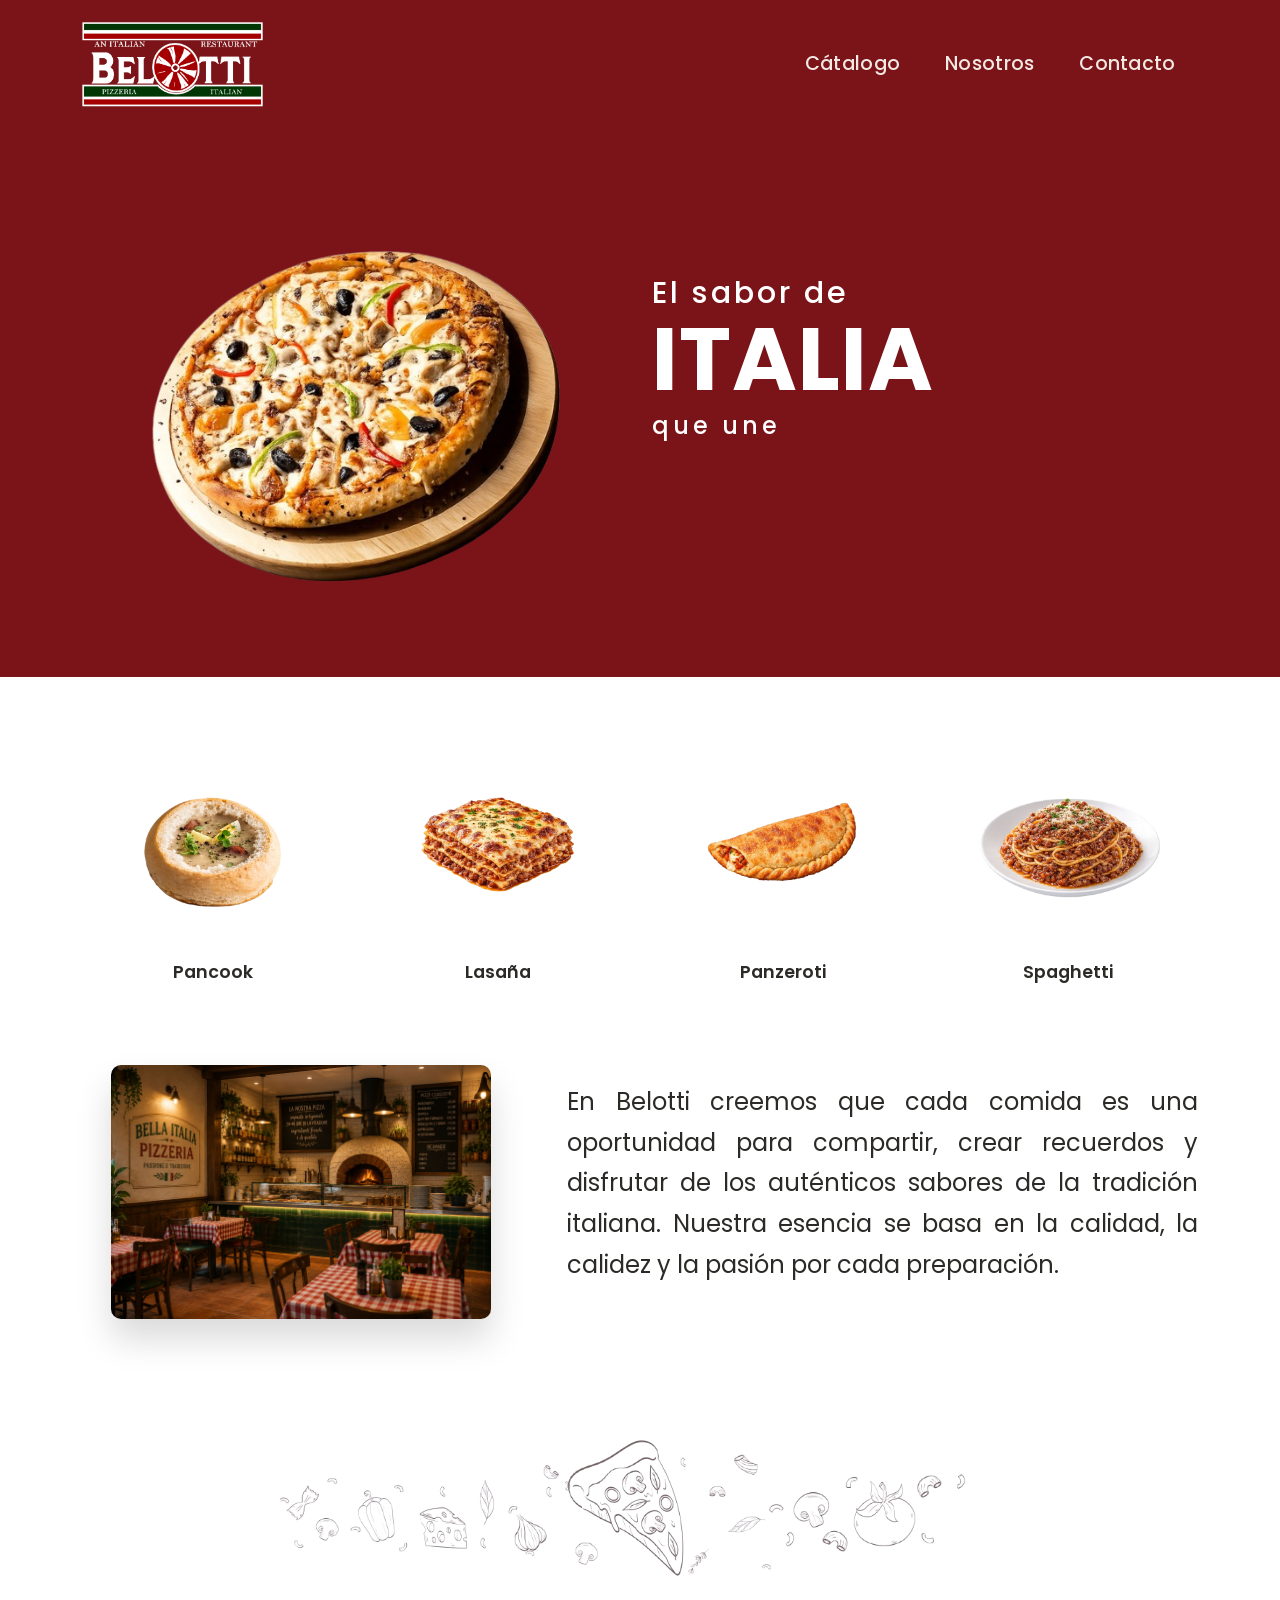
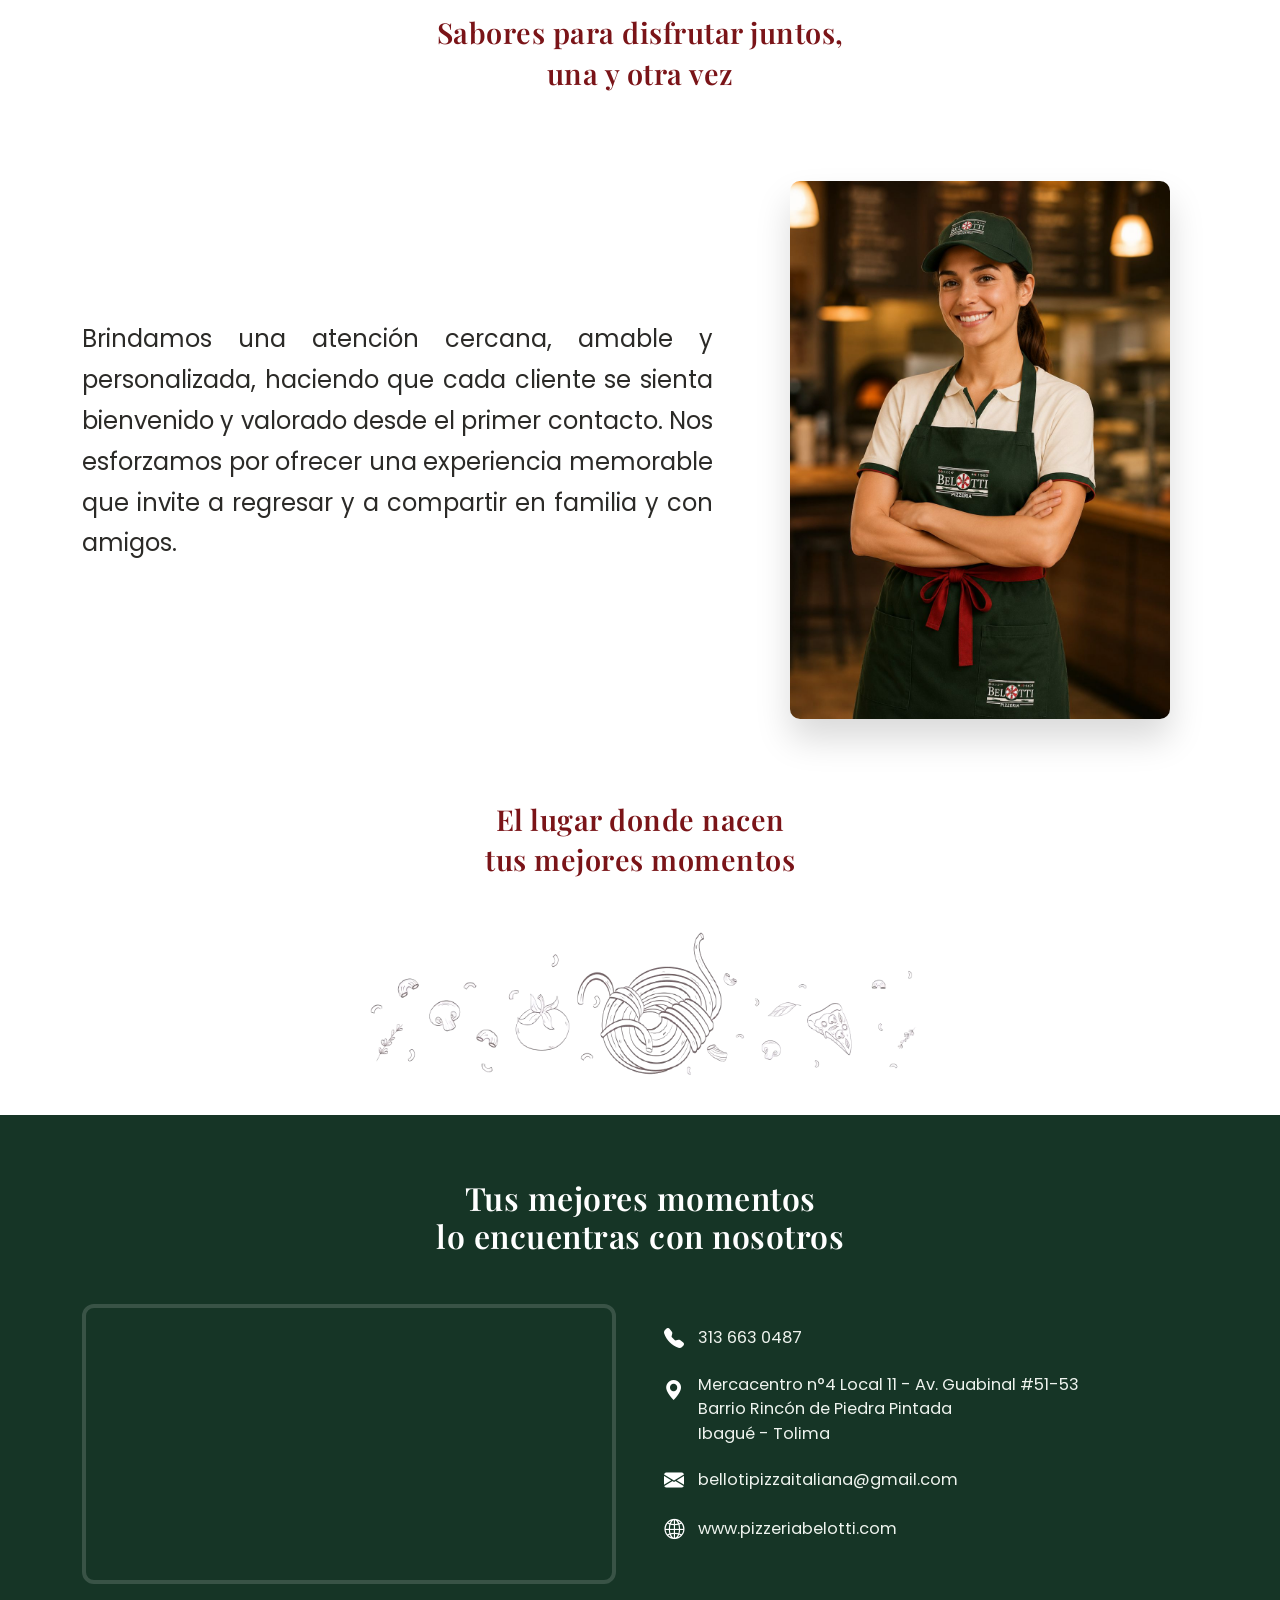
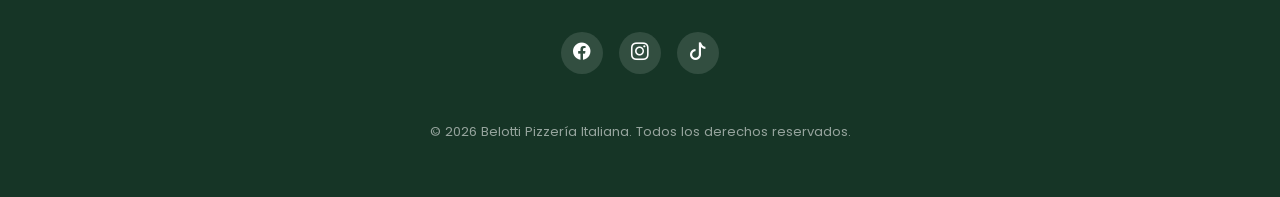
<file: index.html>
<!DOCTYPE html>
<html lang="es">
<head>
<meta charset="UTF-8">
<meta name="viewport" content="width=device-width, initial-scale=1.0">
<title>Belotti | Pizzería Italiana</title>
<link rel="icon" type="image/png" href="./imagenes/logoisotipo.png">
<link href="https://cdn.jsdelivr.net/npm/bootstrap@5.3.3/dist/css/bootstrap.min.css" rel="stylesheet">
<link rel="stylesheet" href="https://cdn.jsdelivr.net/npm/bootstrap-icons@1.11.3/font/bootstrap-icons.css">
<link rel="preconnect" href="https://fonts.googleapis.com">
<link rel="preconnect" href="https://fonts.gstatic.com" crossorigin>
<link href="https://fonts.googleapis.com/css2?family=Playfair+Display:ital,wght@0,500;0,600;0,700;1,500&family=Poppins:ital,wght@0,100;0,200;0,300;0,400;0,500;0,600;0,700;0,800;0,900;1,100;1,200;1,300;1,400;1,500;1,600;1,700;1,800;1,900&display=swap" rel="stylesheet">
<link rel="stylesheet" href="./css/styles.css">
</head>
<body>

<!-- NAVBAR  -->
<nav class="navbar navbar-expand-lg navbar-belotti sticky-top">
  <div class="container">
<a class="navbar-brand" href="index.html">
  <img src="./imagenes/logo.png" alt="Belotti Pizzería Italiana" class="logo-img">
</a>
    <button class="navbar-toggler border-0 text-white" type="button" data-bs-toggle="collapse" data-bs-target="#navMenu" aria-controls="navMenu" aria-expanded="false" aria-label="Abrir menú">
      <i class="bi bi-list text-white fs-1"></i>
    </button>
    <div class="collapse navbar-collapse" id="navMenu">
      <ul class="navbar-nav ms-auto mb-2 mb-lg-0">
        <li class="nav-item"><a class="nav-link" href="catalogo.html">Cátalogo</a></li>
        <li class="nav-item"><a class="nav-link" href="nosotros.html">Nosotros</a></li>
        <li class="nav-item"><a class="nav-link" href="Contactanos.html">Contacto</a></li>
      </ul>
    </div>
  </div>
</nav>


<!-- ===================== HERO ===================== -->
<header id="top" class="hero">
  <div class="container">
    <div class="row align-items-center pt-4 pt-lg-5">
      <div class="col-lg-6 order-2 order-lg-1 hero-pizza-wrap text-center">
        <img src="./imagenes/pitsa.png" alt="Pizza artesanal Belotti">
      </div>
      <div class="col-lg-6 order-1 order-lg-2 hero-heading text-center text-lg-start mb-4 mb-lg-0">
        <span class="eyebrow">El sabor de</span>
        <span class="big-word">ITALIA</span>
        <span class="sub">que une</span>
      </div>
    </div>
  </div>
</header>

<!-- ===================== MENU STRIP ===================== -->
<section class="menu-strip">
  <div class="container">
    <div class="row row-cols-2 row-cols-md-4 g-4 justify-content-center">
      <div class="col dish-item">
        <img src="../imagenes/pancook.png" alt="Pancook">
        <span>Pancook</span>
      </div>
      <div class="col dish-item">
        <img src="../imagenes/lasagna.png" alt="Lasaña">
        <span>Lasaña</span>
      </div>
      <div class="col dish-item">
        <img src="../imagenes/panzeroti.png" alt="Panzeroti">
        <span>Panzeroti</span>
      </div>
      <div class="col dish-item">
        <img src="../imagenes/pasta.png" alt="Spaghetti">
        <span>Spaghetti</span>
      </div>
    </div>
  </div>
</section>

<!-- ===================== NOSOTROS - bloque 1 ===================== -->
<section id="nosotros" class="section">
  <div class="container">
    <div class="row align-items-center g-5">
      <div class="col-lg-5">
        <img class="about-photo" src="../imagenes/restaurante.jpg" alt="Interior Pizzería Belotti" style="min-height: 220px; max-width: 380px; margin: 0 auto; display:block;">
      </div>
      <div class="col-lg-7">
        <p class="about-text">
          En Belotti creemos que cada comida es una oportunidad para compartir, crear recuerdos y disfrutar de los auténticos sabores de la tradición italiana. Nuestra esencia se basa en la calidad, la calidez y la pasión por cada preparación.
        </p>
      </div>
    </div>
  </div>
</section>

<!-- Division 1 -->
<div class="doodle-strip">
   <img src="../imagenes/separador2.png" alt="separador">
</div>

<h2 class="section-title tagline">Sabores para disfrutar juntos,<br>una y otra vez</h2>

<!-- ===================== NOSOTROS - bloque 2 ===================== -->
<section class="section">
  <div class="container">
    <div class="row align-items-center g-5">
      <div class="col-lg-7 order-2 order-lg-1">
        <p class="about-text">
          Brindamos una atención cercana, amable y personalizada, haciendo que cada cliente se sienta bienvenido y valorado desde el primer contacto. Nos esforzamos por ofrecer una experiencia memorable que invite a regresar y a compartir en familia y con amigos.
        </p>
      </div>
      <div class="col-lg-5 order-1 order-lg-2">
        <img class="about-photo" src="../imagenes/muchacha.jpg" alt="Equipo Belotti" style="min-height: 220px; max-width: 380px; margin: 0 auto; display:block;">
      </div>
    </div>
  </div>
</section>

<h2 class="section-title tagline mb-4">El lugar donde nacen<br>tus mejores momentos</h2>

<!-- Division 2 -->
<div class="doodle-strip">
   <img src="../imagenes/separador1.png" alt="separador1">
</div>


<!-- ===================== FOOTER / CONTACTO ===================== -->
<footer id="contacto" class="belotti-footer">
  <div class="container">
    <h2 class="section-title footer-title">Tus mejores momentos<br>lo encuentras con nosotros</h2>

    <div class="row g-5 align-items-center">
      <div class="col-lg-6">
        <div class="map-frame">
          <iframe
            src="https://maps.google.com/maps?q=Av.%20Guabinal%20%2351-53%2C%20Ibagu%C3%A9%2C%20Tolima&t=&z=15&ie=UTF8&iwloc=&output=embed"
            loading="lazy" referrerpolicy="no-referrer-when-downgrade" title="Ubicación Belotti"></iframe>
        </div>
      </div>
      <div class="col-lg-6">
        <ul class="contact-list">
          <li>
            <i class="bi bi-telephone-fill"></i>
            <a href="tel:+573136630487">313 663 0487</a>
          </li>
          <li class="align-top">
            <i class="bi bi-geo-alt-fill"></i>
            <span>Mercacentro n°4 Local 11 - Av. Guabinal #51-53<br>Barrio Rincón de Piedra Pintada<br>Ibagué - Tolima</span>
          </li>
          <li>
            <i class="bi bi-envelope-fill"></i>
            <a href="mailto:bellotipizzaitaliana@gmail.com">bellotipizzaitaliana@gmail.com</a>
          </li>
          <li>
            <i class="bi bi-globe2"></i>
            <a href="https://www.pizzeriabelotti.com" target="_blank" rel="noopener">www.pizzeriabelotti.com</a>
          </li>
        </ul>
      </div>
    </div>

    <div class="social-row">
      <a href="https://www.facebook.com/profile.php?id=61591787251258&notif_id=1784049276059485&notif_t=page_user_activity&ref=notif#" aria-label="Facebook"><i class="bi bi-facebook"></i></a>
      <a href="https://www.instagram.com/belottipizzeriaitaliana/" aria-label="Instagram"><i class="bi bi-instagram"></i></a>
      <a href="#" aria-label="TikTok"><i class="bi bi-tiktok"></i></a>
    </div>

    <p class="copyright">&copy; <span id="year"></span> Belotti Pizzería Italiana. Todos los derechos reservados.</p>
  </div>
</footer>

<!-- Bootstrap JS -->
<script src="https://cdn.jsdelivr.net/npm/bootstrap@5.3.3/dist/js/bootstrap.bundle.min.js"></script>
<script>
  document.getElementById('year').textContent = new Date().getFullYear();
</script>
</body>
</html>
</file>
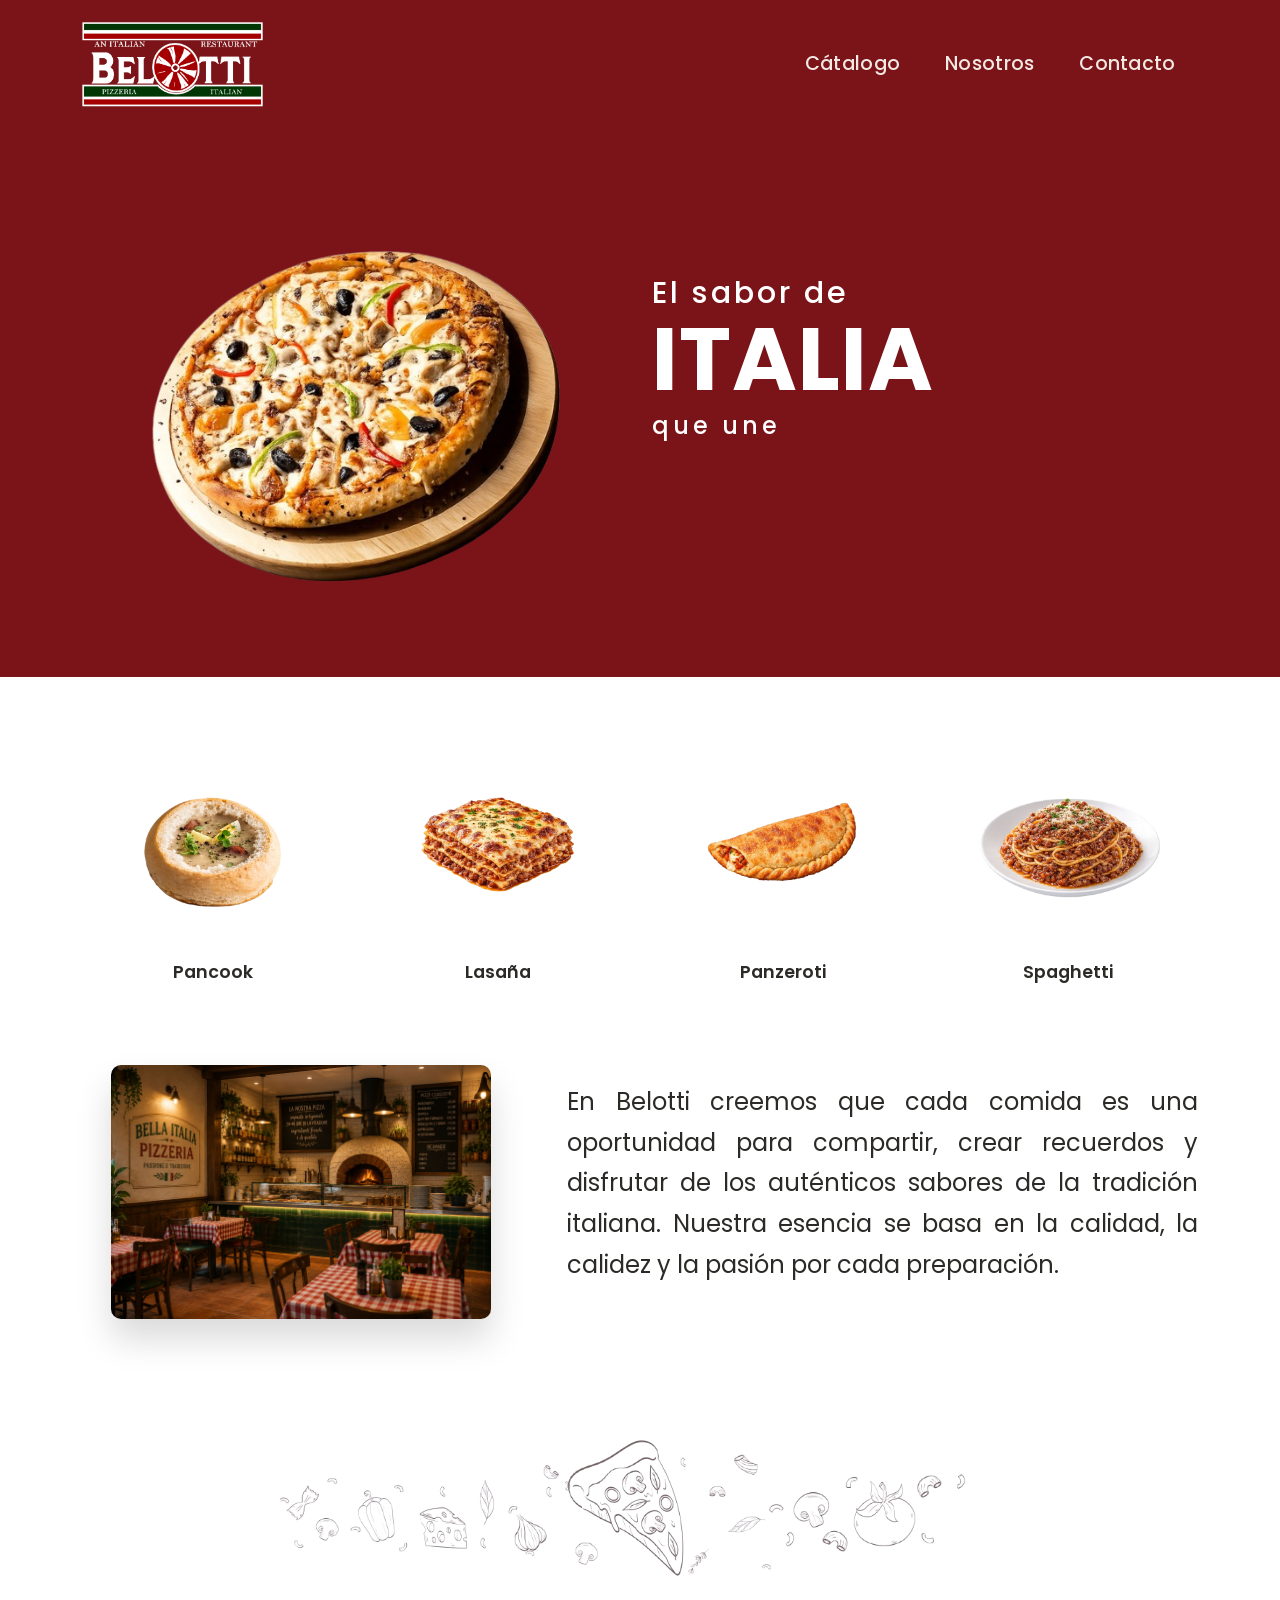
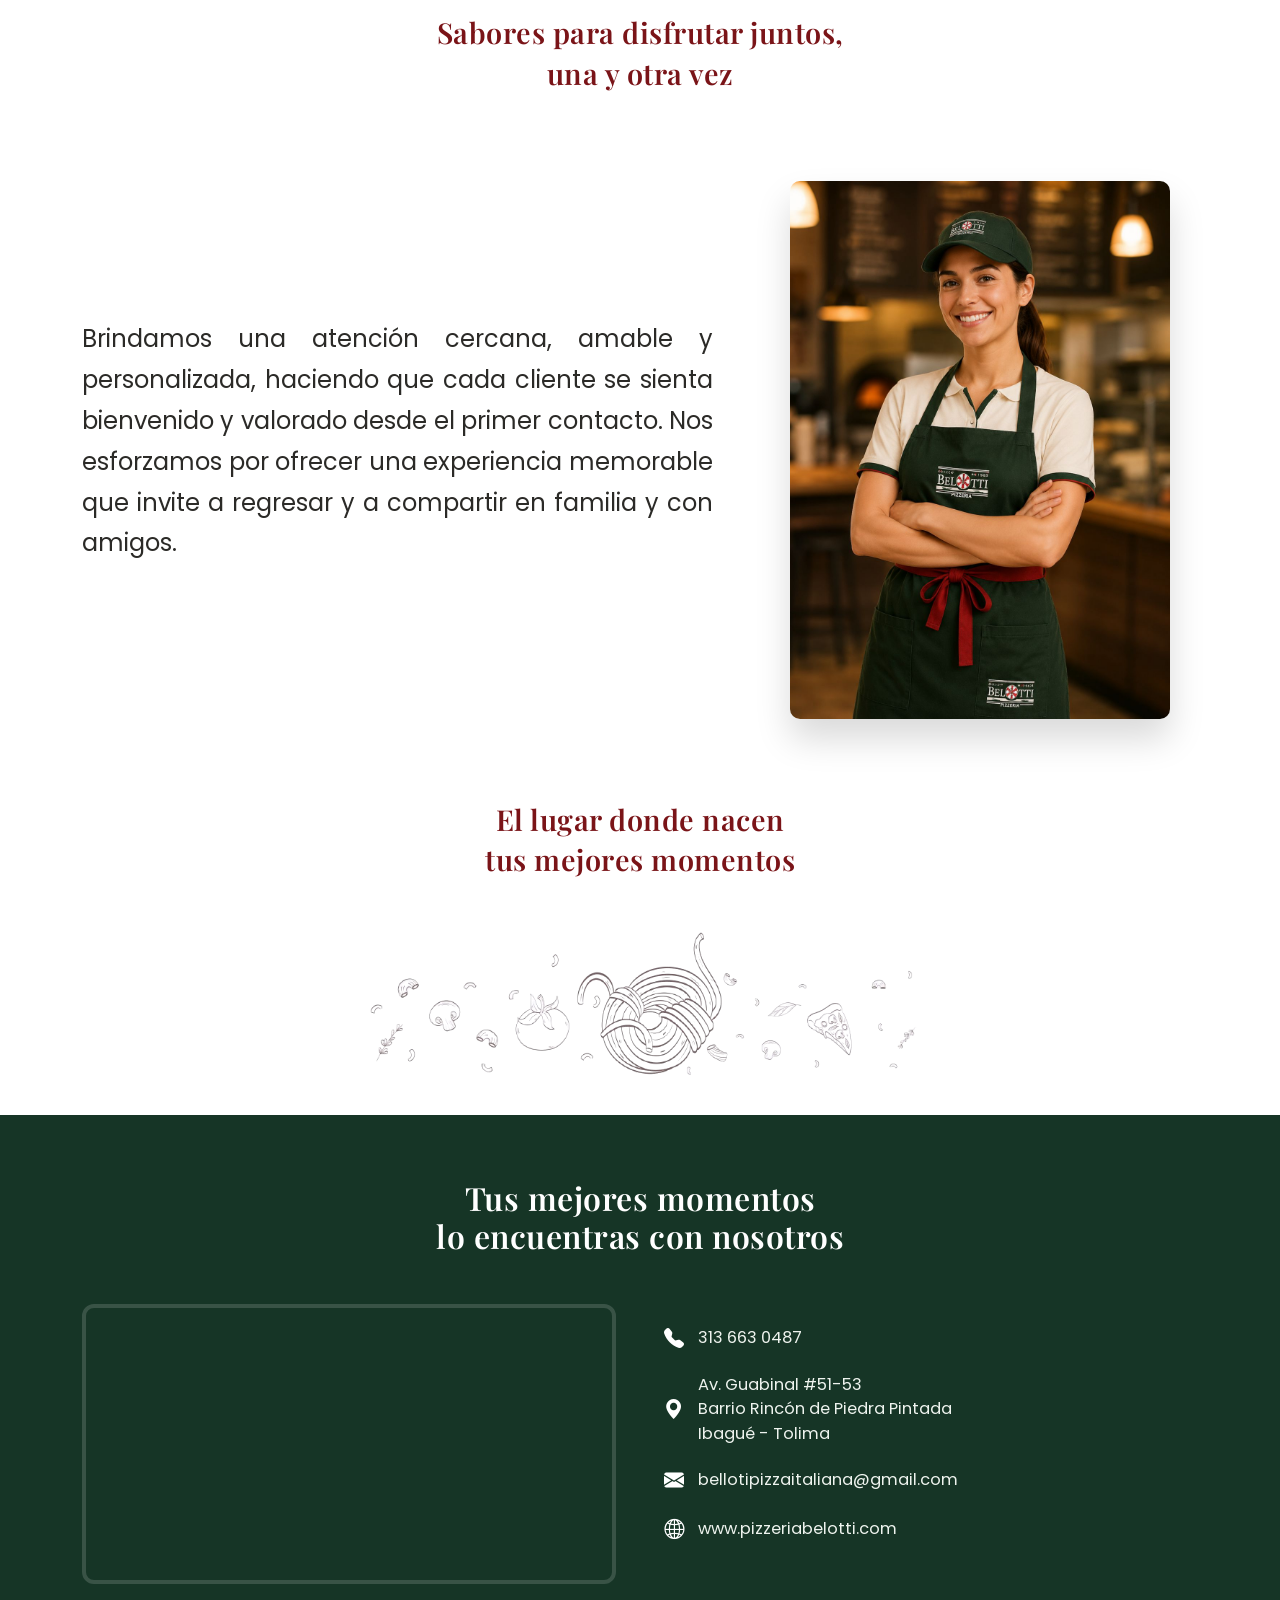
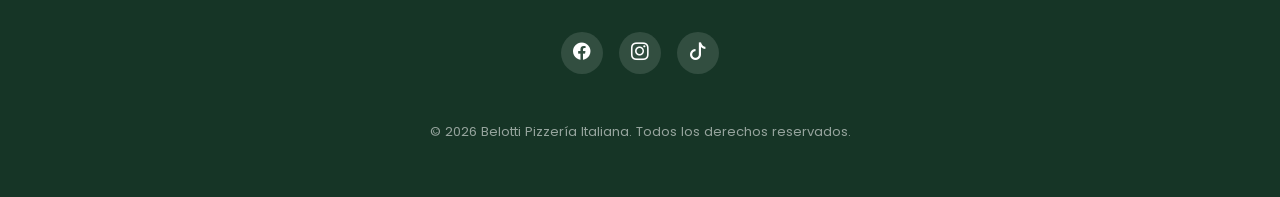
<file: html/index.html>
<!DOCTYPE html>
<html lang="es">
<head>
<meta charset="UTF-8">
<meta name="viewport" content="width=device-width, initial-scale=1.0">
<title>Belotti | Pizzería Italiana</title>
<link rel="icon" type="image/png" href="../imagenes/logo.png">
<link href="https://cdn.jsdelivr.net/npm/bootstrap@5.3.3/dist/css/bootstrap.min.css" rel="stylesheet">
<link rel="stylesheet" href="https://cdn.jsdelivr.net/npm/bootstrap-icons@1.11.3/font/bootstrap-icons.css">
<link rel="preconnect" href="https://fonts.googleapis.com">
<link rel="preconnect" href="https://fonts.gstatic.com" crossorigin>
<link href="https://fonts.googleapis.com/css2?family=Playfair+Display:ital,wght@0,500;0,600;0,700;1,500&family=Poppins:ital,wght@0,100;0,200;0,300;0,400;0,500;0,600;0,700;0,800;0,900;1,100;1,200;1,300;1,400;1,500;1,600;1,700;1,800;1,900&display=swap" rel="stylesheet">
<link rel="stylesheet" href="../css/styles.css">
</head>
<body>

<!-- NAVBAR  -->
<nav class="navbar navbar-expand-lg navbar-belotti sticky-top">
  <div class="container">
<a class="navbar-brand" href="index.html">
  <img src="../imagenes/logo.png" alt="Belotti Pizzería Italiana" class="logo-img">
</a>
    <button class="navbar-toggler border-0 text-white" type="button" data-bs-toggle="collapse" data-bs-target="#navMenu" aria-controls="navMenu" aria-expanded="false" aria-label="Abrir menú">
      <i class="bi bi-list text-white fs-1"></i>
    </button>
    <div class="collapse navbar-collapse" id="navMenu">
      <ul class="navbar-nav ms-auto mb-2 mb-lg-0">
        <li class="nav-item"><a class="nav-link" href="../html/catalogo.html">Cátalogo</a></li>
        <li class="nav-item"><a class="nav-link" href="../html/nosotros.html">Nosotros</a></li>
        <li class="nav-item"><a class="nav-link" href="../html/Contactanos.html">Contacto</a></li>
      </ul>
    </div>
  </div>
</nav>

<!-- ===================== HERO ===================== -->
<header id="top" class="hero">
  <div class="container">
    <div class="row align-items-center pt-4 pt-lg-5">
      <div class="col-lg-6 order-2 order-lg-1 hero-pizza-wrap text-center">
        <img src="../imagenes/pitsa.png" alt="Pizza artesanal Belotti">
      </div>
      <div class="col-lg-6 order-1 order-lg-2 hero-heading text-center text-lg-start mb-4 mb-lg-0">
        <span class="eyebrow">El sabor de</span>
        <span class="big-word">ITALIA</span>
        <span class="sub">que une</span>
      </div>
    </div>
  </div>
</header>

<!-- ===================== MENU STRIP ===================== -->
<section class="menu-strip">
  <div class="container">
    <div class="row row-cols-2 row-cols-md-4 g-4 justify-content-center">
      <div class="col dish-item">
        <img src="../imagenes/pancook.png" alt="Pancook">
        <span>Pancook</span>
      </div>
      <div class="col dish-item">
        <img src="../imagenes/lasagna.png" alt="Lasaña">
        <span>Lasaña</span>
      </div>
      <div class="col dish-item">
        <img src="../imagenes/panzeroti.png" alt="Panzeroti">
        <span>Panzeroti</span>
      </div>
      <div class="col dish-item">
        <img src="../imagenes/pasta.png" alt="Spaghetti">
        <span>Spaghetti</span>
      </div>
    </div>
  </div>
</section>

<!-- ===================== NOSOTROS - bloque 1 ===================== -->
<section id="nosotros" class="section">
  <div class="container">
    <div class="row align-items-center g-5">
      <div class="col-lg-5">
        <img class="about-photo" src="../imagenes/restaurante.jpg" alt="Interior Pizzería Belotti" style="min-height: 220px; max-width: 380px; margin: 0 auto; display:block;">
      </div>
      <div class="col-lg-7">
        <p class="about-text">
          En Belotti creemos que cada comida es una oportunidad para compartir, crear recuerdos y disfrutar de los auténticos sabores de la tradición italiana. Nuestra esencia se basa en la calidad, la calidez y la pasión por cada preparación.
        </p>
      </div>
    </div>
  </div>
</section>

<!-- Division 1 -->
<div class="doodle-strip">
   <img src="../imagenes/separador2.png" alt="separador">
</div>

<h2 class="section-title tagline">Sabores para disfrutar juntos,<br>una y otra vez</h2>

<!-- ===================== NOSOTROS - bloque 2 ===================== -->
<section class="section">
  <div class="container">
    <div class="row align-items-center g-5">
      <div class="col-lg-7 order-2 order-lg-1">
        <p class="about-text">
          Brindamos una atención cercana, amable y personalizada, haciendo que cada cliente se sienta bienvenido y valorado desde el primer contacto. Nos esforzamos por ofrecer una experiencia memorable que invite a regresar y a compartir en familia y con amigos.
        </p>
      </div>
      <div class="col-lg-5 order-1 order-lg-2">
        <img class="about-photo" src="../imagenes/muchacha.jpg" alt="Equipo Belotti" style="min-height: 220px; max-width: 380px; margin: 0 auto; display:block;">
      </div>
    </div>
  </div>
</section>

<h2 class="section-title tagline mb-4">El lugar donde nacen<br>tus mejores momentos</h2>

<!-- Division 2 -->
<div class="doodle-strip">
   <img src="../imagenes/separador1.png" alt="separador1">
</div>


<!-- ===================== FOOTER / CONTACTO ===================== -->
<footer id="contacto" class="belotti-footer">
  <div class="container">
    <h2 class="section-title footer-title">Tus mejores momentos<br>lo encuentras con nosotros</h2>

    <div class="row g-5 align-items-center">
      <div class="col-lg-6">
        <div class="map-frame">
          <iframe
            src="https://maps.google.com/maps?q=Av.%20Guabinal%20%2351-53%2C%20Ibagu%C3%A9%2C%20Tolima&t=&z=15&ie=UTF8&iwloc=&output=embed"
            loading="lazy" referrerpolicy="no-referrer-when-downgrade" title="Ubicación Belotti"></iframe>
        </div>
      </div>
      <div class="col-lg-6">
        <ul class="contact-list">
          <li>
            <i class="bi bi-telephone-fill"></i>
            <a href="tel:+573136630487">313 663 0487</a>
          </li>
          <li>
            <i class="bi bi-geo-alt-fill"></i>
            <span>Av. Guabinal #51-53<br>Barrio Rincón de Piedra Pintada<br>Ibagué - Tolima</span>
          </li>
          <li>
            <i class="bi bi-envelope-fill"></i>
            <a href="mailto:bellotipizzaitaliana@gmail.com">bellotipizzaitaliana@gmail.com</a>
          </li>
          <li>
            <i class="bi bi-globe2"></i>
            <a href="https://www.pizzeriabelotti.com" target="_blank" rel="noopener">www.pizzeriabelotti.com</a>
          </li>
        </ul>
      </div>
    </div>

    <div class="social-row">
      <a href="#" aria-label="Facebook"><i class="bi bi-facebook"></i></a>
      <a href="#" aria-label="Instagram"><i class="bi bi-instagram"></i></a>
      <a href="#" aria-label="TikTok"><i class="bi bi-tiktok"></i></a>
    </div>

    <p class="copyright">&copy; <span id="year"></span> Belotti Pizzería Italiana. Todos los derechos reservados.</p>
  </div>
</footer>

<!-- Bootstrap JS -->
<script src="https://cdn.jsdelivr.net/npm/bootstrap@5.3.3/dist/js/bootstrap.bundle.min.js"></script>
<script>
  document.getElementById('year').textContent = new Date().getFullYear();
</script>
</body>
</html>
</file>
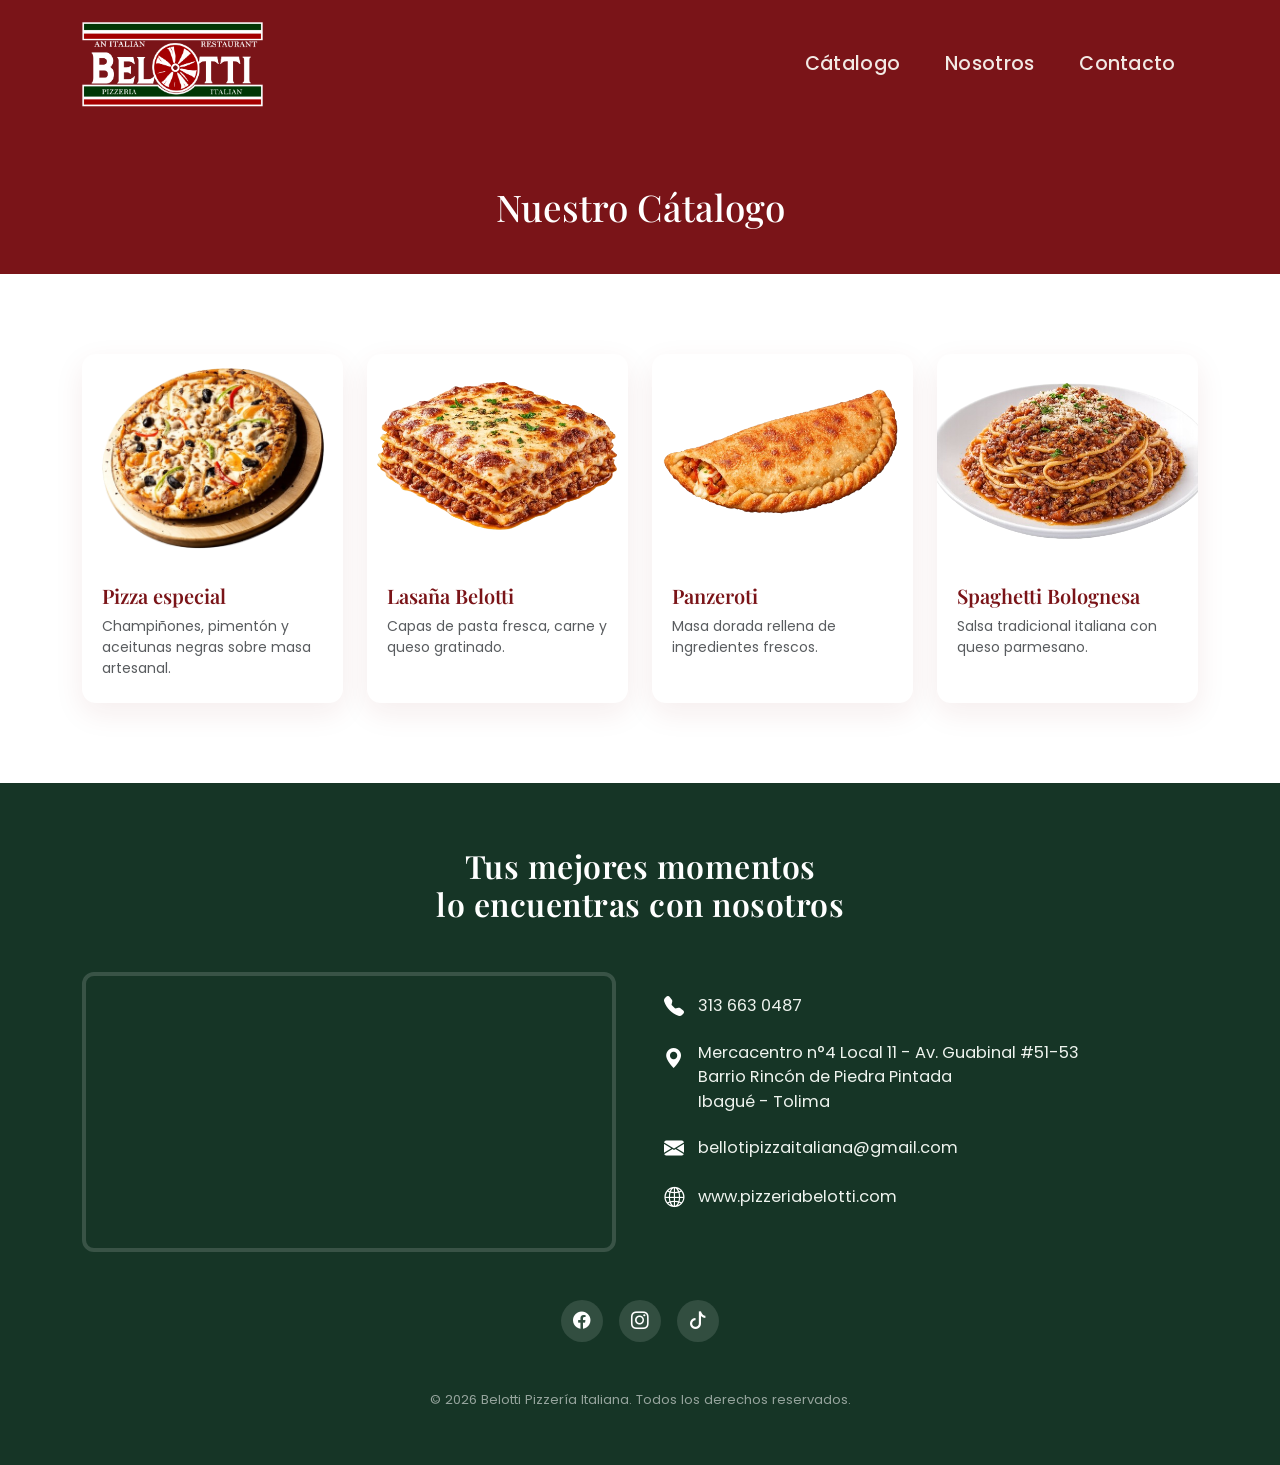
<file: catalogo.html>
<!DOCTYPE html>
<html lang="es">
<head>
<meta charset="UTF-8">
<meta name="viewport" content="width=device-width, initial-scale=1.0">
<title>Cátalogo | Belotti</title>
<link rel="icon" type="image/png" href="./imagenes/logoisotipo.png">
<link href="https://cdn.jsdelivr.net/npm/bootstrap@5.3.3/dist/css/bootstrap.min.css" rel="stylesheet">
<link rel="stylesheet" href="https://cdn.jsdelivr.net/npm/bootstrap-icons@1.11.3/font/bootstrap-icons.css">
<link rel="preconnect" href="https://fonts.googleapis.com">
<link rel="preconnect" href="https://fonts.gstatic.com" crossorigin>
<link href="https://fonts.googleapis.com/css2?family=Playfair+Display:ital,wght@0,500;0,600;0,700;1,500&family=Poppins:ital,wght@0,100;0,200;0,300;0,400;0,500;0,600;0,700;0,800;0,900;1,100;1,200;1,300;1,400;1,500;1,600;1,700;1,800;1,900&display=swap" rel="stylesheet">
<link rel="stylesheet" href="./css/styles.css">
</head>
<body>

<!-- NAVBAR  -->
<nav class="navbar navbar-expand-lg navbar-belotti sticky-top">
  <div class="container">
<a class="navbar-brand" href="index.html">
  <img src="./imagenes/logo.png" alt="Belotti Pizzería Italiana" class="logo-img">
</a>
    <button class="navbar-toggler border-0 text-white" type="button" data-bs-toggle="collapse" data-bs-target="#navMenu" aria-controls="navMenu" aria-expanded="false" aria-label="Abrir menú">
      <i class="bi bi-list text-white fs-1"></i>
    </button>
    <div class="collapse navbar-collapse" id="navMenu">
      <ul class="navbar-nav ms-auto mb-2 mb-lg-0">
        <li class="nav-item"><a class="nav-link" href="catalogo.html">Cátalogo</a></li>
        <li class="nav-item"><a class="nav-link" href="nosotros.html">Nosotros</a></li>
        <li class="nav-item"><a class="nav-link" href="Contactanos.html">Contacto</a></li>
      </ul>
    </div>
  </div>
</nav>

<!-- ===================== ENCABEZADO DE PÁGINA ===================== -->
<div class="page-header">
  <div class="container">
    <h1>Nuestro Cátalogo</h1>
  </div>
</div>

<!-- ===================== CATALOGO ===================== -->
<section class="section bg-white">
  <div class="container">
    <div class="row g-4">
      <div class="col-md-6 col-lg-3">
        <div class="card dish-card">
          <img src="../imagenes/pitsa.png" class="card-img-top" alt="Pizza especial">
          <div class="card-body">
            <h3 class="card-title h5">Pizza especial</h3>
            <p class="card-text small text-muted">Champiñones, pimentón y aceitunas negras sobre masa artesanal.</p>
          </div>
        </div>
      </div>
      <div class="col-md-6 col-lg-3">
        <div class="card dish-card">
          <img src="../imagenes/lasagna.png" class="card-img-top" alt="Lasaña">
          <div class="card-body">
            <h3 class="card-title h5">Lasaña Belotti</h3>
            <p class="card-text small text-muted">Capas de pasta fresca, carne y queso gratinado.</p>
          </div>
        </div>
      </div>
      <div class="col-md-6 col-lg-3">
        <div class="card dish-card">
          <img src="../imagenes/panzeroti.png" class="card-img-top" alt="Calzone">
          <div class="card-body">
            <h3 class="card-title h5">Panzeroti</h3>
            <p class="card-text small text-muted">Masa dorada rellena de ingredientes frescos.</p>
          </div>
        </div>
      </div>
      <div class="col-md-6 col-lg-3">
        <div class="card dish-card">
          <img src="../imagenes/pasta.png" class="card-img-top" alt="Spaghetti">
          <div class="card-body">
            <h3 class="card-title h5">Spaghetti Bolognesa</h3>
            <p class="card-text small text-muted">Salsa tradicional italiana con queso parmesano.</p>
          </div>
        </div>
      </div>
    </div>
  </div>
</section>

<!-- ===================== FOOTER / CONTACTO ===================== -->
<footer id="contacto" class="belotti-footer">
  <div class="container">
    <h2 class="section-title footer-title">Tus mejores momentos<br>lo encuentras con nosotros</h2>

    <div class="row g-5 align-items-center">
      <div class="col-lg-6">
        <div class="map-frame">
          <iframe
            src="https://maps.google.com/maps?q=Av.%20Guabinal%20%2351-53%2C%20Ibagu%C3%A9%2C%20Tolima&t=&z=15&ie=UTF8&iwloc=&output=embed"
            loading="lazy" referrerpolicy="no-referrer-when-downgrade" title="Ubicación Belotti"></iframe>
        </div>
      </div>
      <div class="col-lg-6">
        <ul class="contact-list">
          <li>
            <i class="bi bi-telephone-fill"></i>
            <a href="tel:+573136630487">313 663 0487</a>
          </li>
          <li class="align-top">
            <i class="bi bi-geo-alt-fill"></i>
            <span>Mercacentro n°4 Local 11 - Av. Guabinal #51-53<br>Barrio Rincón de Piedra Pintada<br>Ibagué - Tolima</span>
          </li>
          <li>
            <i class="bi bi-envelope-fill"></i>
            <a href="mailto:bellotipizzaitaliana@gmail.com">bellotipizzaitaliana@gmail.com</a>
          </li>
          <li>
            <i class="bi bi-globe2"></i>
            <a href="https://www.pizzeriabelotti.com" target="_blank" rel="noopener">www.pizzeriabelotti.com</a>
          </li>
        </ul>
      </div>
    </div>

    <div class="social-row">
      <a href="https://www.facebook.com/profile.php?id=61591787251258&notif_id=1784049276059485&notif_t=page_user_activity&ref=notif#" aria-label="Facebook"><i class="bi bi-facebook"></i></a>
      <a href="https://www.instagram.com/belottipizzeriaitaliana/" aria-label="Instagram"><i class="bi bi-instagram"></i></a>
      <a href="#" aria-label="TikTok"><i class="bi bi-tiktok"></i></a>
    </div>

    <p class="copyright">&copy; <span id="year"></span> Belotti Pizzería Italiana. Todos los derechos reservados.</p>
  </div>
</footer>

<!-- Bootstrap JS -->
<script src="https://cdn.jsdelivr.net/npm/bootstrap@5.3.3/dist/js/bootstrap.bundle.min.js"></script>
<script>
  document.getElementById('year').textContent = new Date().getFullYear();
</script>
</body>
</html>
</file>
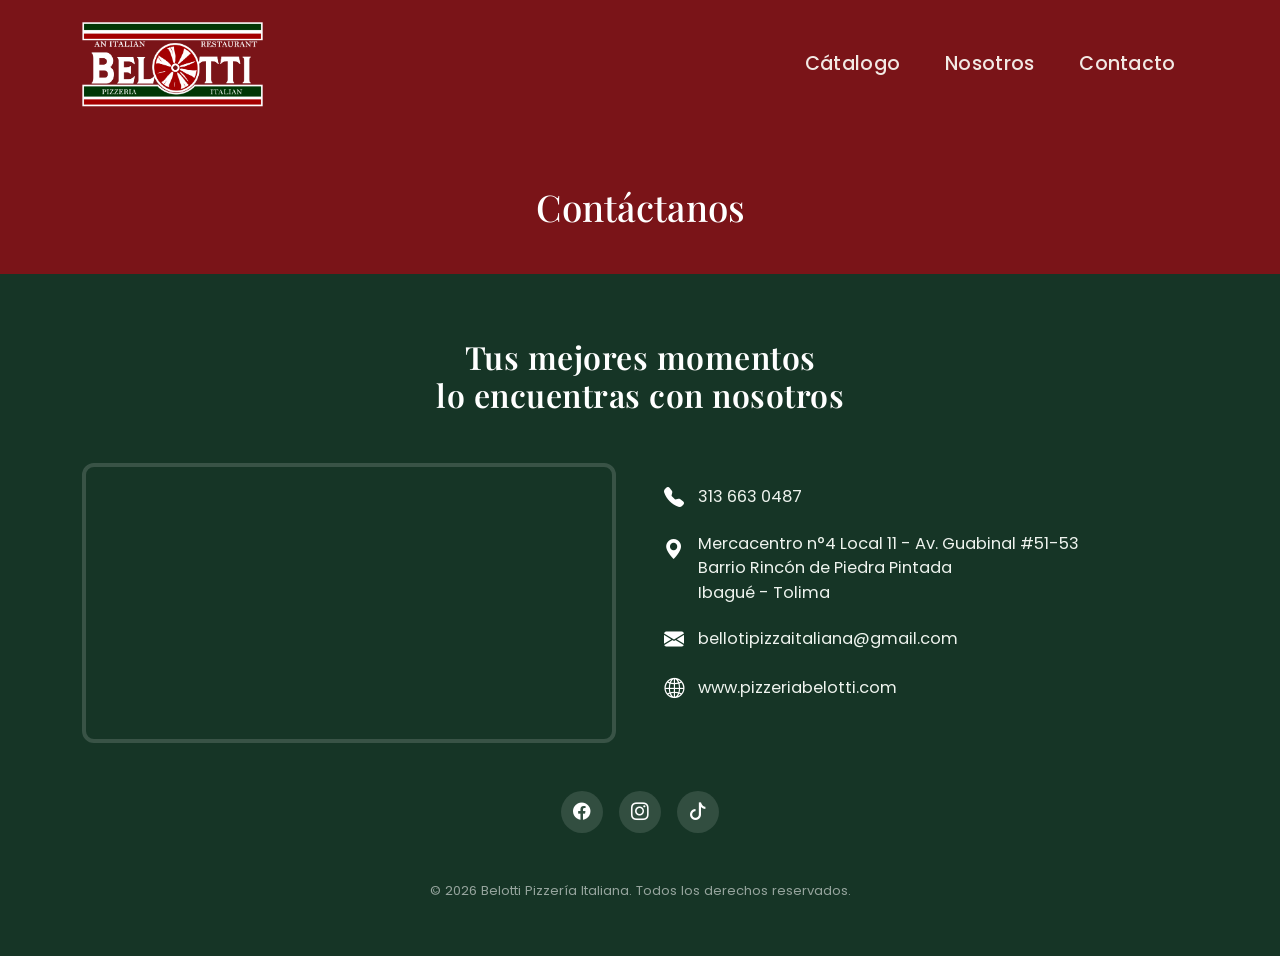
<file: Contactanos.html>
<!DOCTYPE html>
<html lang="es">
<head>
<meta charset="UTF-8">
<meta name="viewport" content="width=device-width, initial-scale=1.0">
<title>Contáctanos | Belotti</title>
<link rel="icon" type="image/png" href="./imagenes/logoisotipo.png">
<link href="https://cdn.jsdelivr.net/npm/bootstrap@5.3.3/dist/css/bootstrap.min.css" rel="stylesheet">
<link rel="stylesheet" href="https://cdn.jsdelivr.net/npm/bootstrap-icons@1.11.3/font/bootstrap-icons.css">
<link rel="preconnect" href="https://fonts.googleapis.com">
<link rel="preconnect" href="https://fonts.gstatic.com" crossorigin>
<link href="https://fonts.googleapis.com/css2?family=Playfair+Display:ital,wght@0,500;0,600;0,700;1,500&family=Poppins:ital,wght@0,100;0,200;0,300;0,400;0,500;0,600;0,700;0,800;0,900;1,100;1,200;1,300;1,400;1,500;1,600;1,700;1,800;1,900&display=swap" rel="stylesheet">
<link rel="stylesheet" href="./css/styles.css">
</head>
<body>

<!-- NAVBAR  -->
<nav class="navbar navbar-expand-lg navbar-belotti sticky-top">
  <div class="container">
<a class="navbar-brand" href="index.html">
  <img src="./imagenes/logo.png" alt="Belotti Pizzería Italiana" class="logo-img">
</a>
    <button class="navbar-toggler border-0 text-white" type="button" data-bs-toggle="collapse" data-bs-target="#navMenu" aria-controls="navMenu" aria-expanded="false" aria-label="Abrir menú">
      <i class="bi bi-list text-white fs-1"></i>
    </button>
    <div class="collapse navbar-collapse" id="navMenu">
      <ul class="navbar-nav ms-auto mb-2 mb-lg-0">
        <li class="nav-item"><a class="nav-link" href="catalogo.html">Cátalogo</a></li>
        <li class="nav-item"><a class="nav-link" href="nosotros.html">Nosotros</a></li>
        <li class="nav-item"><a class="nav-link" href="Contactanos.html">Contacto</a></li>
      </ul>
    </div>
  </div>
</nav>

<!-- ===================== ENCABEZADO DE PÁGINA ===================== -->
<div class="page-header">
  <div class="container">
    <h1>Contáctanos</h1>
  </div>
</div>

<!-- Footer / Contacto -->
<footer id="contacto" class="belotti-footer">
  <div class="container">
    <h2 class="section-title footer-title">Tus mejores momentos<br>lo encuentras con nosotros</h2>

    <div class="row g-5 align-items-center">
      <div class="col-lg-6">
        <div class="map-frame">
          <iframe
            src="https://maps.google.com/maps?q=Av.%20Guabinal%20%2351-53%2C%20Ibagu%C3%A9%2C%20Tolima&t=&z=15&ie=UTF8&iwloc=&output=embed"
            loading="lazy" referrerpolicy="no-referrer-when-downgrade" title="Ubicación Belotti"></iframe>
        </div>
      </div>
      <div class="col-lg-6">
        <ul class="contact-list">
          <li>
            <i class="bi bi-telephone-fill"></i>
            <a href="tel:+573136630487">313 663 0487</a>
          </li>
          <li class="align-top">
            <i class="bi bi-geo-alt-fill"></i>
            <span>Mercacentro n°4 Local 11 - Av. Guabinal #51-53<br>Barrio Rincón de Piedra Pintada<br>Ibagué - Tolima</span>
          </li>
          <li>
            <i class="bi bi-envelope-fill"></i>
            <a href="mailto:bellotipizzaitaliana@gmail.com">bellotipizzaitaliana@gmail.com</a>
          </li>
          <li>
            <i class="bi bi-globe2"></i>
            <a href="https://www.pizzeriabelotti.com" target="_blank" rel="noopener">www.pizzeriabelotti.com</a>
          </li>
        </ul>
      </div>
    </div>

    <div class="social-row">
      <a href="https://www.facebook.com/profile.php?id=61591787251258&notif_id=1784049276059485&notif_t=page_user_activity&ref=notif#" aria-label="Facebook"><i class="bi bi-facebook"></i></a>
      <a href="https://www.instagram.com/belottipizzeriaitaliana/" aria-label="Instagram"><i class="bi bi-instagram"></i></a>
      <a href="#" aria-label="TikTok"><i class="bi bi-tiktok"></i></a>
    </div>

    <p class="copyright">&copy; <span id="year"></span> Belotti Pizzería Italiana. Todos los derechos reservados.</p>
  </div>
</footer>

<!-- Bootstrap JS -->
<script src="https://cdn.jsdelivr.net/npm/bootstrap@5.3.3/dist/js/bootstrap.bundle.min.js"></script>
<script>
  document.getElementById('year').textContent = new Date().getFullYear();
</script>
</body>
</html>
</file>
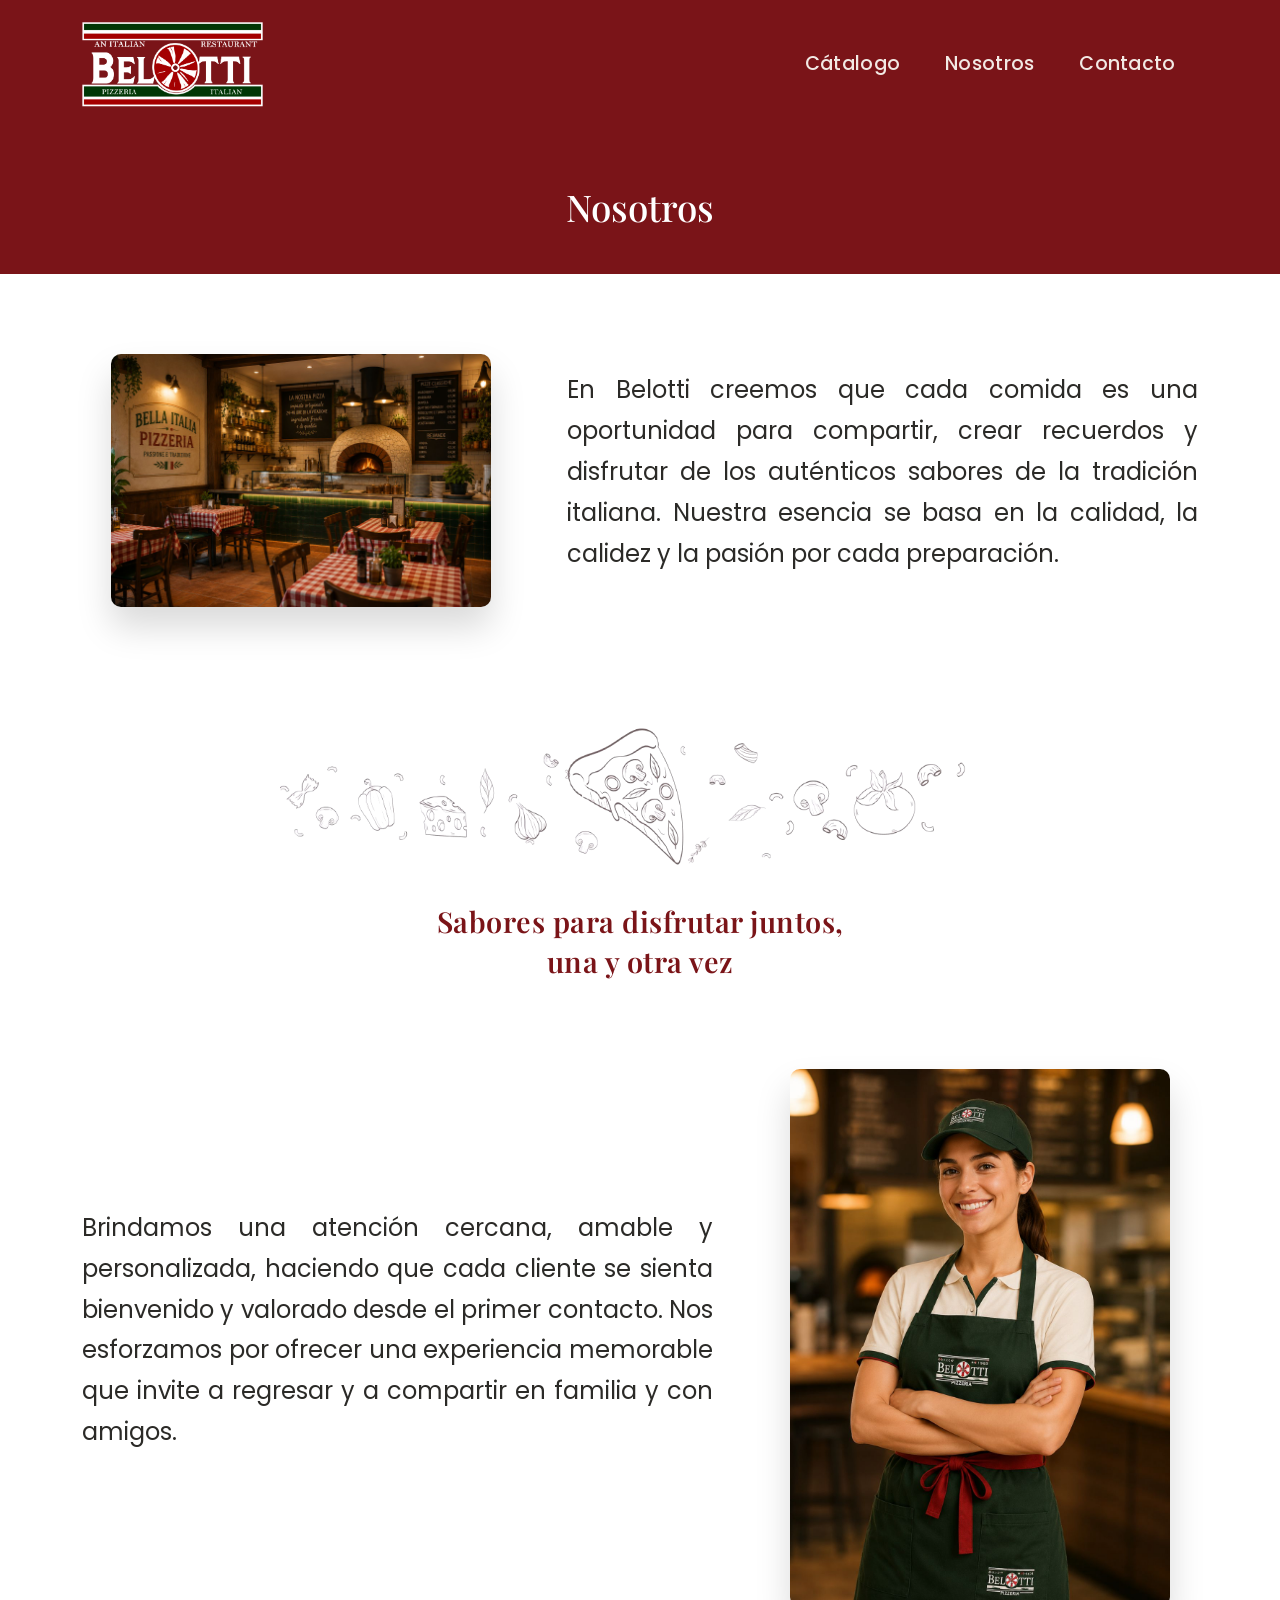
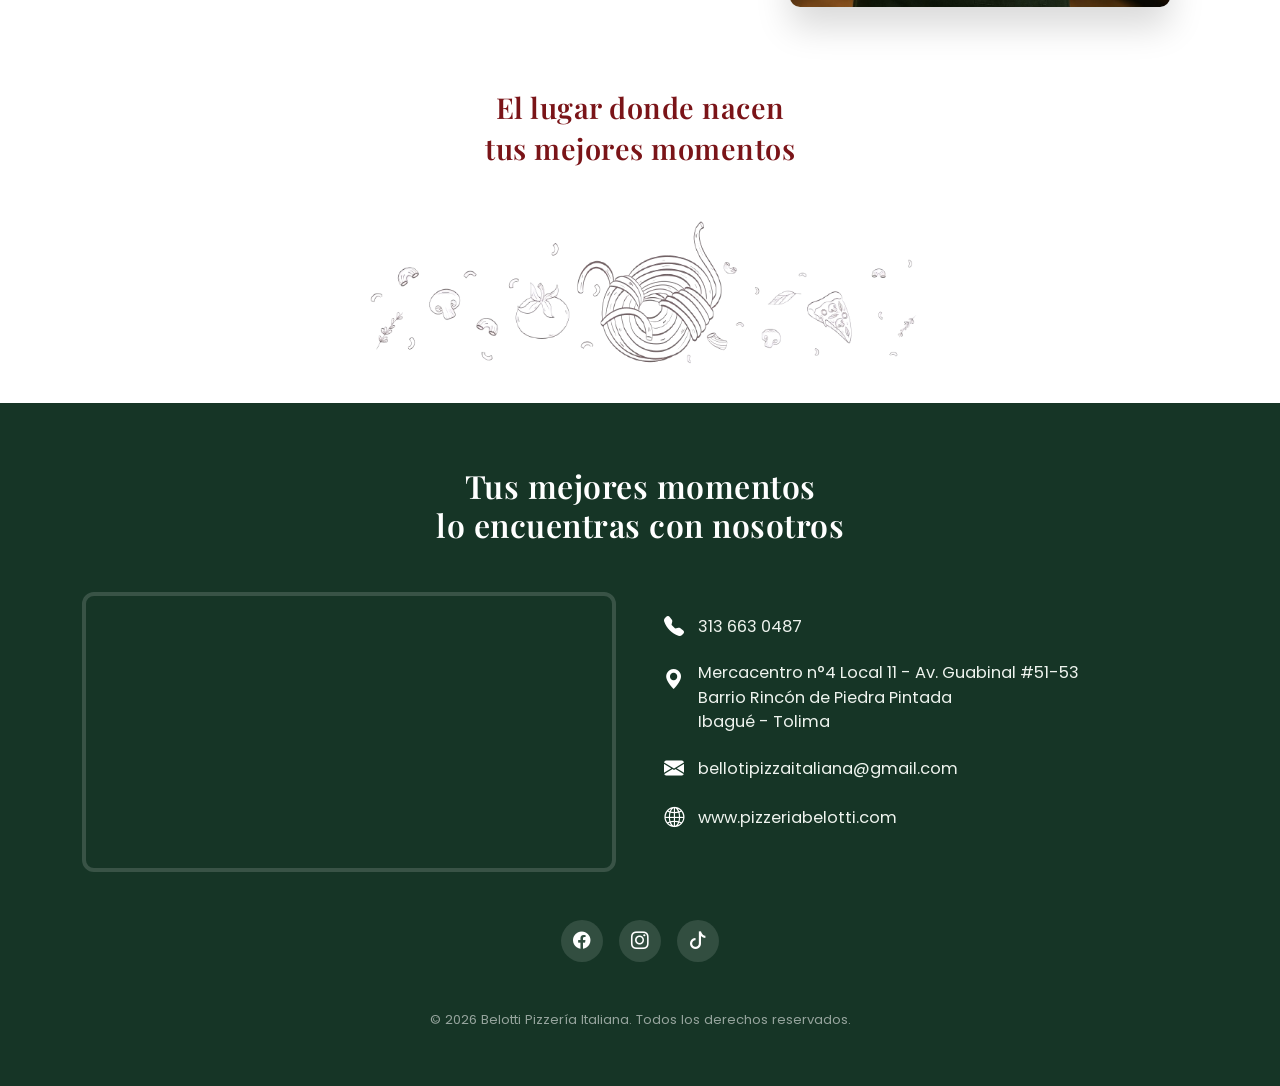
<file: nosotros.html>
<!DOCTYPE html>
<html lang="es">
<head>
<meta charset="UTF-8">
<meta name="viewport" content="width=device-width, initial-scale=1.0">
<title>Nosotros | Belotti</title>
<link rel="icon" type="image/png" href="./imagenes/logoisotipo.png">
<link href="https://cdn.jsdelivr.net/npm/bootstrap@5.3.3/dist/css/bootstrap.min.css" rel="stylesheet">
<link rel="stylesheet" href="https://cdn.jsdelivr.net/npm/bootstrap-icons@1.11.3/font/bootstrap-icons.css">
<link rel="preconnect" href="https://fonts.googleapis.com">
<link rel="preconnect" href="https://fonts.gstatic.com" crossorigin>
<link href="https://fonts.googleapis.com/css2?family=Playfair+Display:ital,wght@0,500;0,600;0,700;1,500&family=Poppins:ital,wght@0,100;0,200;0,300;0,400;0,500;0,600;0,700;0,800;0,900;1,100;1,200;1,300;1,400;1,500;1,600;1,700;1,800;1,900&display=swap" rel="stylesheet">
<link rel="icon" type="image/png" href="imagenes/logo.png">
<link rel="stylesheet" href="css/styles.css">
</head>
<body>

<!-- NAVBAR  -->
<nav class="navbar navbar-expand-lg navbar-belotti sticky-top">
  <div class="container">
<a class="navbar-brand" href="index.html">
  <img src="./imagenes/logo.png" alt="Belotti Pizzería Italiana" class="logo-img">
</a>
    <button class="navbar-toggler border-0 text-white" type="button" data-bs-toggle="collapse" data-bs-target="#navMenu" aria-controls="navMenu" aria-expanded="false" aria-label="Abrir menú">
      <i class="bi bi-list text-white fs-1"></i>
    </button>
    <div class="collapse navbar-collapse" id="navMenu">
      <ul class="navbar-nav ms-auto mb-2 mb-lg-0">
        <li class="nav-item"><a class="nav-link" href="catalogo.html">Cátalogo</a></li>
        <li class="nav-item"><a class="nav-link" href="nosotros.html">Nosotros</a></li>
        <li class="nav-item"><a class="nav-link" href="Contactanos.html">Contacto</a></li>
      </ul>
    </div>
  </div>
</nav>


<!-- ===================== ENCABEZADO DE PÁGINA ===================== -->
<div class="page-header">
  <div class="container">
    <h1>Nosotros</h1>
  </div>
</div>

<!-- ===================== NOSOTROS - bloque 1 ===================== -->
<section id="nosotros" class="section">
  <div class="container">
    <div class="row align-items-center g-5">
      <div class="col-lg-5">
        <img class="about-photo" src="../imagenes/restaurante.jpg" alt="Interior Pizzería Belotti" style="min-height: 220px; max-width: 380px; margin: 0 auto; display:block;">
      </div>
      <div class="col-lg-7">
        <p class="about-text">
          En Belotti creemos que cada comida es una oportunidad para compartir, crear recuerdos y disfrutar de los auténticos sabores de la tradición italiana. Nuestra esencia se basa en la calidad, la calidez y la pasión por cada preparación.
        </p>
      </div>
    </div>
  </div>
</section>

<!-- Division 1 -->
<div class="doodle-strip">
   <img src="../imagenes/separador2.png" alt="separador">
</div>
<h2 class="section-title tagline">Sabores para disfrutar juntos,<br>una y otra vez</h2>

<!-- ===================== NOSOTROS - bloque 2 ===================== -->
<section class="section">
  <div class="container">
    <div class="row align-items-center g-5">
      <div class="col-lg-7 order-2 order-lg-1">
        <p class="about-text">
          Brindamos una atención cercana, amable y personalizada, haciendo que cada cliente se sienta bienvenido y valorado desde el primer contacto. Nos esforzamos por ofrecer una experiencia memorable que invite a regresar y a compartir en familia y con amigos.
        </p>
      </div>
      <div class="col-lg-5 order-1 order-lg-2">
        <img class="about-photo" src="../imagenes/muchacha.jpg" alt="Equipo Belotti" style="min-height: 220px; max-width: 380px; margin: 0 auto; display:block;">
      </div>
    </div>
  </div>
</section>

<h2 class="section-title tagline mb-4">El lugar donde nacen<br>tus mejores momentos</h2>

<!-- Division 2 -->
<div class="doodle-strip">
   <img src="../imagenes/separador1.png" alt="separador1">
</div>

<!-- ===================== FOOTER / CONTACTO ===================== -->
<footer id="contacto" class="belotti-footer">
  <div class="container">
    <h2 class="section-title footer-title">Tus mejores momentos<br>lo encuentras con nosotros</h2>

    <div class="row g-5 align-items-center">
      <div class="col-lg-6">
        <div class="map-frame">
          <iframe
            src="https://maps.google.com/maps?q=Av.%20Guabinal%20%2351-53%2C%20Ibagu%C3%A9%2C%20Tolima&t=&z=15&ie=UTF8&iwloc=&output=embed"
            loading="lazy" referrerpolicy="no-referrer-when-downgrade" title="Ubicación Belotti"></iframe>
        </div>
      </div>
      <div class="col-lg-6">
        <ul class="contact-list">
          <li>
            <i class="bi bi-telephone-fill"></i>
            <a href="tel:+573136630487">313 663 0487</a>
          </li>
          <li class="align-top">
            <i class="bi bi-geo-alt-fill"></i>
            <span>Mercacentro n°4 Local 11 - Av. Guabinal #51-53<br>Barrio Rincón de Piedra Pintada<br>Ibagué - Tolima</span>
          </li>
          <li>
            <i class="bi bi-envelope-fill"></i>
            <a href="mailto:bellotipizzaitaliana@gmail.com">bellotipizzaitaliana@gmail.com</a>
          </li>
          <li>
            <i class="bi bi-globe2"></i>
            <a href="https://www.pizzeriabelotti.com" target="_blank" rel="noopener">www.pizzeriabelotti.com</a>
          </li>
        </ul>
      </div>
    </div>

    <div class="social-row">
      <a href="https://www.facebook.com/profile.php?id=61591787251258&notif_id=1784049276059485&notif_t=page_user_activity&ref=notif#" aria-label="Facebook"><i class="bi bi-facebook"></i></a>
      <a href="https://www.instagram.com/belottipizzeriaitaliana/" aria-label="Instagram"><i class="bi bi-instagram"></i></a>
      <a href="#" aria-label="TikTok"><i class="bi bi-tiktok"></i></a>
    </div>

    <p class="copyright">&copy; <span id="year"></span> Belotti Pizzería Italiana. Todos los derechos reservados.</p>
  </div>
</footer>

<script src="https://cdn.jsdelivr.net/npm/bootstrap@5.3.3/dist/js/bootstrap.bundle.min.js"></script>
<script>
  document.getElementById('year').textContent = new Date().getFullYear();
</script>
</body>
</html>
</file>
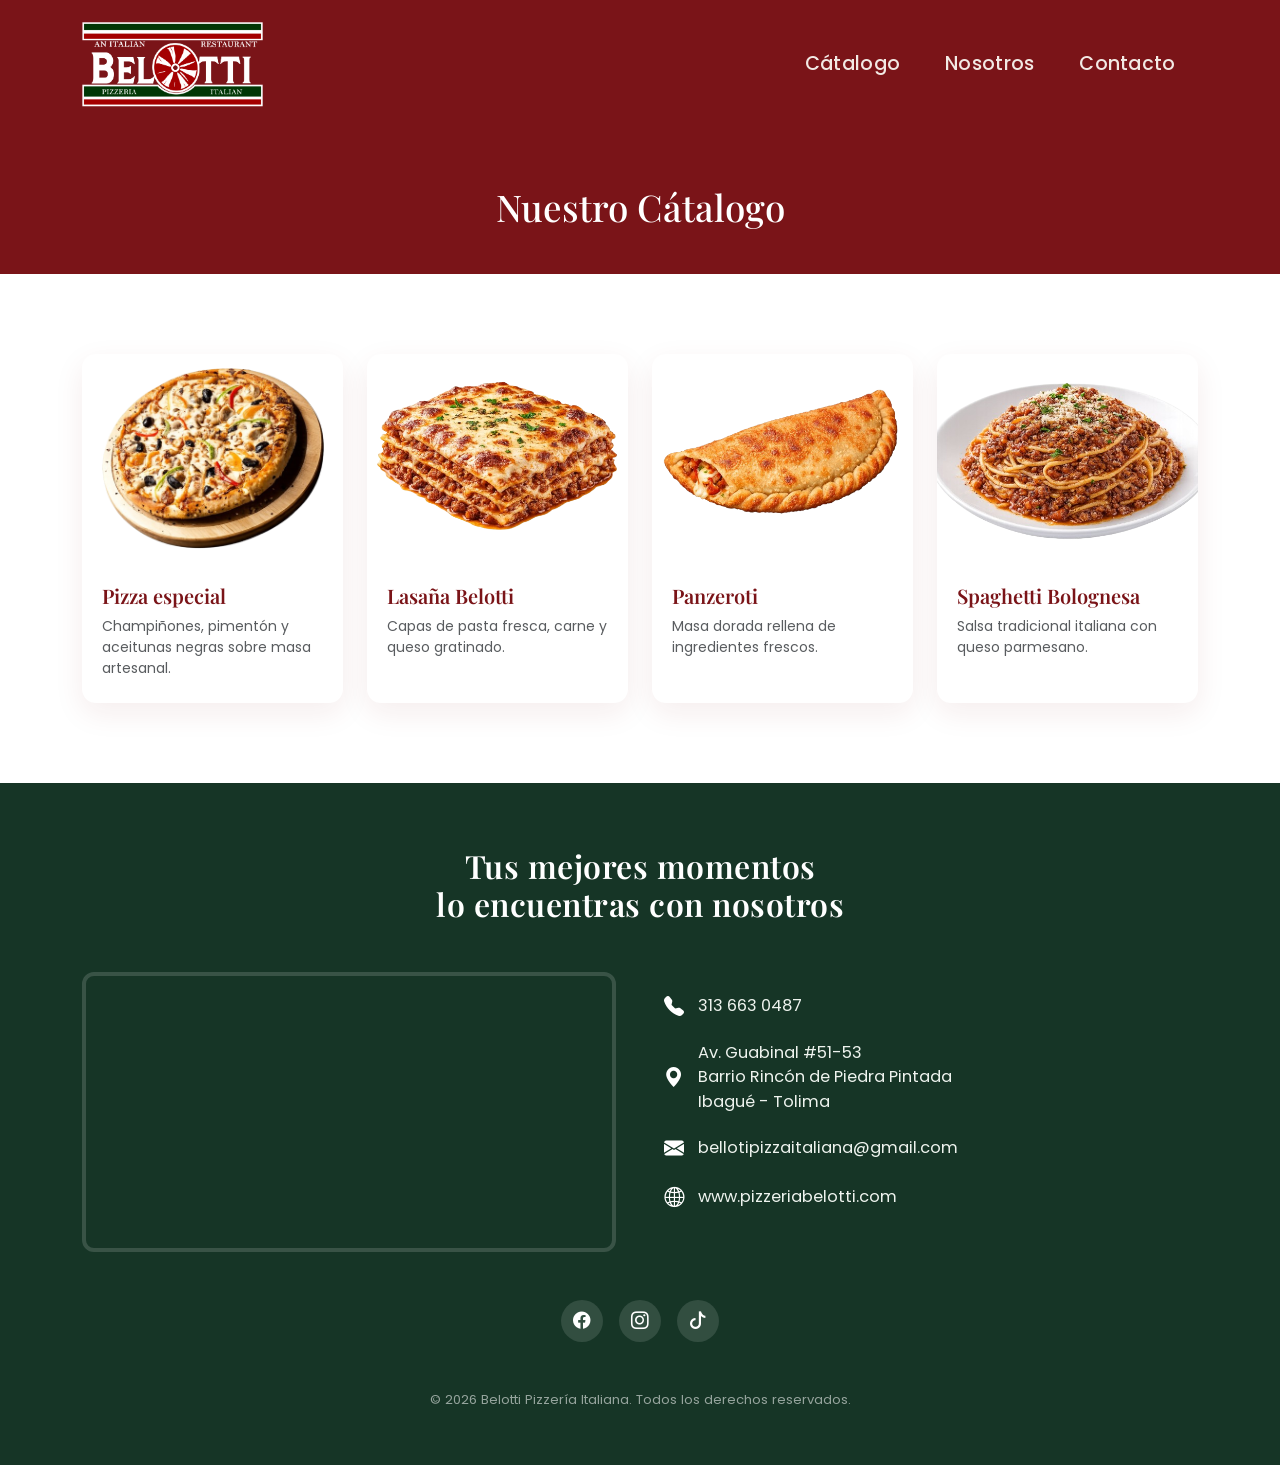
<file: html/catalogo.html>
<!DOCTYPE html>
<html lang="es">
<head>
<meta charset="UTF-8">
<meta name="viewport" content="width=device-width, initial-scale=1.0">
<title>Cátalogo | Belotti</title>

<link href="https://cdn.jsdelivr.net/npm/bootstrap@5.3.3/dist/css/bootstrap.min.css" rel="stylesheet">
<link rel="stylesheet" href="https://cdn.jsdelivr.net/npm/bootstrap-icons@1.11.3/font/bootstrap-icons.css">
<link rel="preconnect" href="https://fonts.googleapis.com">
<link rel="preconnect" href="https://fonts.gstatic.com" crossorigin>
<link href="https://fonts.googleapis.com/css2?family=Playfair+Display:ital,wght@0,500;0,600;0,700;1,500&family=Poppins:ital,wght@0,100;0,200;0,300;0,400;0,500;0,600;0,700;0,800;0,900;1,100;1,200;1,300;1,400;1,500;1,600;1,700;1,80₀;1,9₀&display=swap" rel="stylesheet">
<link rel="stylesheet" href="../css/styles.css">
</head>
<body>

<!-- ===================== NAVBAR ===================== -->
<nav class="navbar navbar-expand-lg navbar-belotti sticky-top">
  <div class="container">
<a class="navbar-brand" href="index.html">
  <img src="../imagenes/logo.png" alt="Belotti Pizzería Italiana" class="logo-img">
</a>
    <button class="navbar-toggler border-0 text-white" type="button" data-bs-toggle="collapse" data-bs-target="#navMenu" aria-controls="navMenu" aria-expanded="false" aria-label="Abrir menú">
      <i class="bi bi-list text-white fs-1"></i>
    </button>
    <div class="collapse navbar-collapse" id="navMenu">
      <ul class="navbar-nav ms-auto mb-2 mb-lg-0">
        <li class="nav-item"><a class="nav-link" href="../html/catalogo.html">Cátalogo</a></li>
        <li class="nav-item"><a class="nav-link" href="../html/nosotros.html">Nosotros</a></li>
        <li class="nav-item"><a class="nav-link" href="../html/Contactanos.html">Contacto</a></li>
      </ul>
    </div>
  </div>
</nav>
<!-- ===================== ENCABEZADO DE PÁGINA ===================== -->
<div class="page-header">
  <div class="container">
    <h1>Nuestro Cátalogo</h1>
  </div>
</div>

<!-- ===================== CATALOGO ===================== -->
<section class="section bg-white">
  <div class="container">
    <div class="row g-4">
      <div class="col-md-6 col-lg-3">
        <div class="card dish-card">
          <img src="../imagenes/pitsa.png" class="card-img-top" alt="Pizza especial">
          <div class="card-body">
            <h3 class="card-title h5">Pizza especial</h3>
            <p class="card-text small text-muted">Champiñones, pimentón y aceitunas negras sobre masa artesanal.</p>
          </div>
        </div>
      </div>
      <div class="col-md-6 col-lg-3">
        <div class="card dish-card">
          <img src="../imagenes/lasagna.png" class="card-img-top" alt="Lasaña">
          <div class="card-body">
            <h3 class="card-title h5">Lasaña Belotti</h3>
            <p class="card-text small text-muted">Capas de pasta fresca, carne y queso gratinado.</p>
          </div>
        </div>
      </div>
      <div class="col-md-6 col-lg-3">
        <div class="card dish-card">
          <img src="../imagenes/panzeroti.png" class="card-img-top" alt="Calzone">
          <div class="card-body">
            <h3 class="card-title h5">Panzeroti</h3>
            <p class="card-text small text-muted">Masa dorada rellena de ingredientes frescos.</p>
          </div>
        </div>
      </div>
      <div class="col-md-6 col-lg-3">
        <div class="card dish-card">
          <img src="../imagenes/pasta.png" class="card-img-top" alt="Spaghetti">
          <div class="card-body">
            <h3 class="card-title h5">Spaghetti Bolognesa</h3>
            <p class="card-text small text-muted">Salsa tradicional italiana con queso parmesano.</p>
          </div>
        </div>
      </div>
    </div>
  </div>
</section>

<!-- ===================== FOOTER / CONTACTO ===================== -->
<footer id="contacto" class="belotti-footer">
  <div class="container">
    <h2 class="section-title footer-title">Tus mejores momentos<br>lo encuentras con nosotros</h2>

    <div class="row g-5 align-items-center">
      <div class="col-lg-6">
        <div class="map-frame">
          <iframe
            src="https://maps.google.com/maps?q=Av.%20Guabinal%20%2351-53%2C%20Ibagu%C3%A9%2C%20Tolima&t=&z=15&ie=UTF8&iwloc=&output=embed"
            loading="lazy" referrerpolicy="no-referrer-when-downgrade" title="Ubicación Belotti"></iframe>
        </div>
      </div>
      <div class="col-lg-6">
        <ul class="contact-list">
          <li>
            <i class="bi bi-telephone-fill"></i>
            <a href="tel:+573136630487">313 663 0487</a>
          </li>
          <li>
            <i class="bi bi-geo-alt-fill"></i>
            <span>Av. Guabinal #51-53<br>Barrio Rincón de Piedra Pintada<br>Ibagué - Tolima</span>
          </li>
          <li>
            <i class="bi bi-envelope-fill"></i>
            <a href="mailto:bellotipizzaitaliana@gmail.com">bellotipizzaitaliana@gmail.com</a>
          </li>
          <li>
            <i class="bi bi-globe2"></i>
            <a href="https://www.pizzeriabelotti.com" target="_blank" rel="noopener">www.pizzeriabelotti.com</a>
          </li>
        </ul>
      </div>
    </div>

    <div class="social-row">
      <a href="#" aria-label="Facebook"><i class="bi bi-facebook"></i></a>
      <a href="#" aria-label="Instagram"><i class="bi bi-instagram"></i></a>
      <a href="#" aria-label="TikTok"><i class="bi bi-tiktok"></i></a>
    </div>

    <p class="copyright">&copy; <span id="year"></span> Belotti Pizzería Italiana. Todos los derechos reservados.</p>
  </div>
</footer>

<!-- Bootstrap JS -->
<script src="https://cdn.jsdelivr.net/npm/bootstrap@5.3.3/dist/js/bootstrap.bundle.min.js"></script>
<script>
  document.getElementById('year').textContent = new Date().getFullYear();
</script>
</body>
</html>
</file>
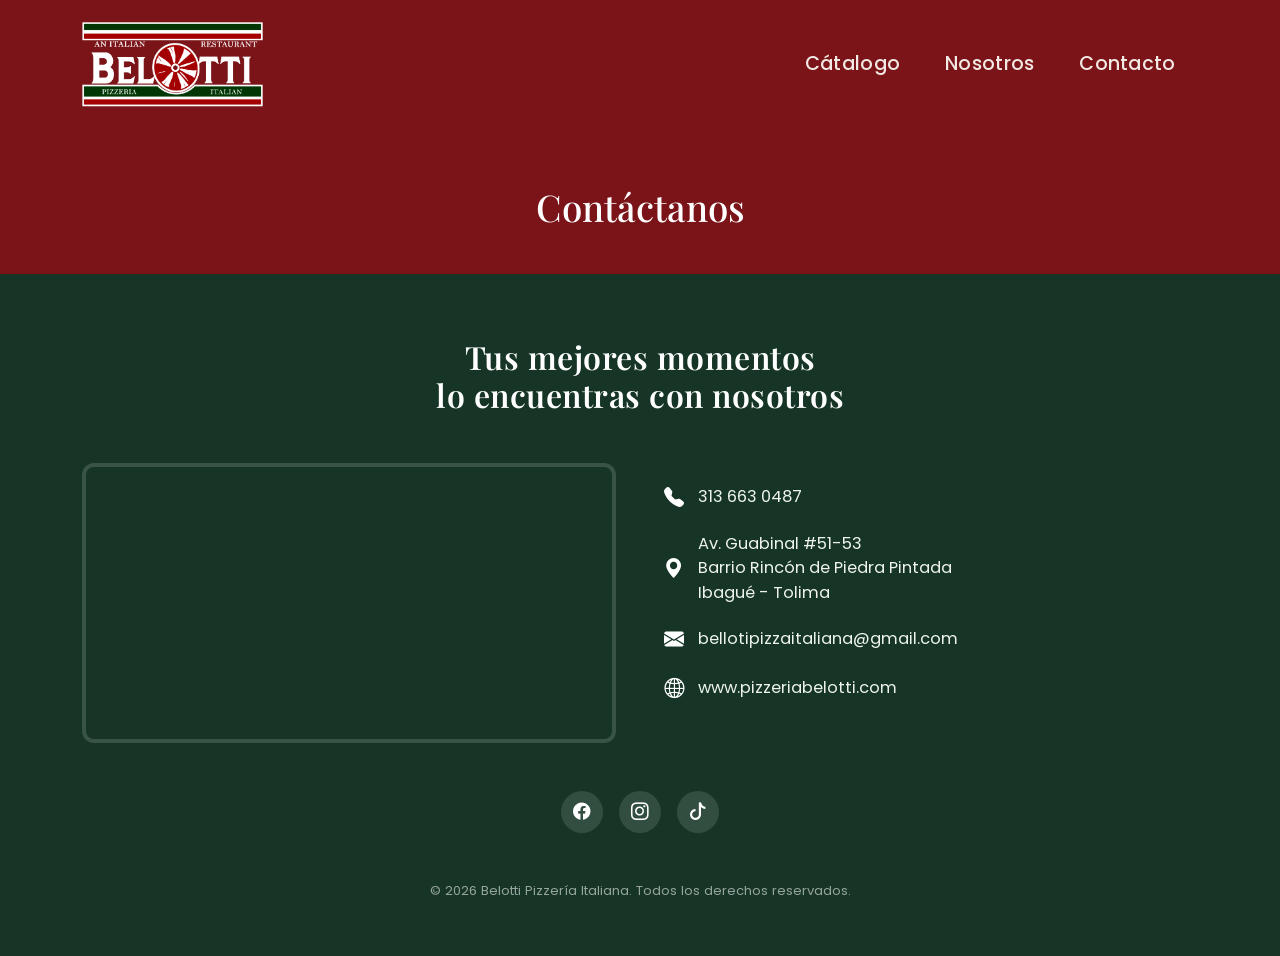
<file: html/Contactanos.html>
<!DOCTYPE html>
<html lang="es">
<head>
<meta charset="UTF-8">
<meta name="viewport" content="width=device-width, initial-scale=1.0">
<title>Contáctanos | Belotti</title>

<!-- Bootstrap 5 -->
<link href="https://cdn.jsdelivr.net/npm/bootstrap@5.3.3/dist/css/bootstrap.min.css" rel="stylesheet">
<!-- Bootstrap Icons -->
<link rel="stylesheet" href="https://cdn.jsdelivr.net/npm/bootstrap-icons@1.11.3/font/bootstrap-icons.css">
<!-- Google Fonts -->
<link rel="preconnect" href="https://fonts.googleapis.com">
<link rel="preconnect" href="https://fonts.gstatic.com" crossorigin>
<link href="https://fonts.googleapis.com/css2?family=Playfair+Display:ital,wght@0,500;0,600;0,700;1,500&family=Poppins:ital,wght@0,100;0,200;0,300;0,400;0,500;0,600;0,700;0,800;0,900;1,100;1,200;1,300;1,400;1,500;1,600;1,700;1,800;1,900&display=swap" rel="stylesheet">

<link rel="stylesheet" href="../css/styles.css">
</head>
<body>

<!-- ===================== NAVBAR ===================== -->
<nav class="navbar navbar-expand-lg navbar-belotti sticky-top">
  <div class="container">
<a class="navbar-brand" href="index.html">
  <img src="../imagenes/logo.png" alt="Belotti Pizzería Italiana" class="logo-img">
</a>
    <button class="navbar-toggler border-0 text-white" type="button" data-bs-toggle="collapse" data-bs-target="#navMenu" aria-controls="navMenu" aria-expanded="false" aria-label="Abrir menú">
      <i class="bi bi-list text-white fs-1"></i>
    </button>
    <div class="collapse navbar-collapse" id="navMenu">
      <ul class="navbar-nav ms-auto mb-2 mb-lg-0">
        <li class="nav-item"><a class="nav-link" href="../html/catalogo.html">Cátalogo</a></li>
        <li class="nav-item"><a class="nav-link" href="../html/nosotros.html">Nosotros</a></li>
        <li class="nav-item"><a class="nav-link" href="../html/Contactanos.html">Contacto</a></li>
      </ul>
    </div>
  </div>
</nav>

<!-- ===================== ENCABEZADO DE PÁGINA ===================== -->
<div class="page-header">
  <div class="container">
    <h1>Contáctanos</h1>
  </div>
</div>

<!-- ===================== FOOTER / CONTACTO ===================== -->
<footer id="contacto" class="belotti-footer">
  <div class="container">
    <h2 class="section-title footer-title">Tus mejores momentos<br>lo encuentras con nosotros</h2>

    <div class="row g-5 align-items-center">
      <div class="col-lg-6">
        <div class="map-frame">
          <iframe
            src="https://maps.google.com/maps?q=Av.%20Guabinal%20%2351-53%2C%20Ibagu%C3%A9%2C%20Tolima&t=&z=15&ie=UTF8&iwloc=&output=embed"
            loading="lazy" referrerpolicy="no-referrer-when-downgrade" title="Ubicación Belotti"></iframe>
        </div>
      </div>
      <div class="col-lg-6">
        <ul class="contact-list">
          <li>
            <i class="bi bi-telephone-fill"></i>
            <a href="tel:+573136630487">313 663 0487</a>
          </li>
          <li>
            <i class="bi bi-geo-alt-fill"></i>
            <span>Av. Guabinal #51-53<br>Barrio Rincón de Piedra Pintada<br>Ibagué - Tolima</span>
          </li>
          <li>
            <i class="bi bi-envelope-fill"></i>
            <a href="mailto:bellotipizzaitaliana@gmail.com">bellotipizzaitaliana@gmail.com</a>
          </li>
          <li>
            <i class="bi bi-globe2"></i>
            <a href="https://www.pizzeriabelotti.com" target="_blank" rel="noopener">www.pizzeriabelotti.com</a>
          </li>
        </ul>
      </div>
    </div>

    <div class="social-row">
      <a href="#" aria-label="Facebook"><i class="bi bi-facebook"></i></a>
      <a href="#" aria-label="Instagram"><i class="bi bi-instagram"></i></a>
      <a href="#" aria-label="TikTok"><i class="bi bi-tiktok"></i></a>
    </div>

    <p class="copyright">&copy; <span id="year"></span> Belotti Pizzería Italiana. Todos los derechos reservados.</p>
  </div>
</footer>

<!-- Bootstrap JS -->
<script src="https://cdn.jsdelivr.net/npm/bootstrap@5.3.3/dist/js/bootstrap.bundle.min.js"></script>
<script>
  document.getElementById('year').textContent = new Date().getFullYear();
</script>
</body>
</html>
</file>
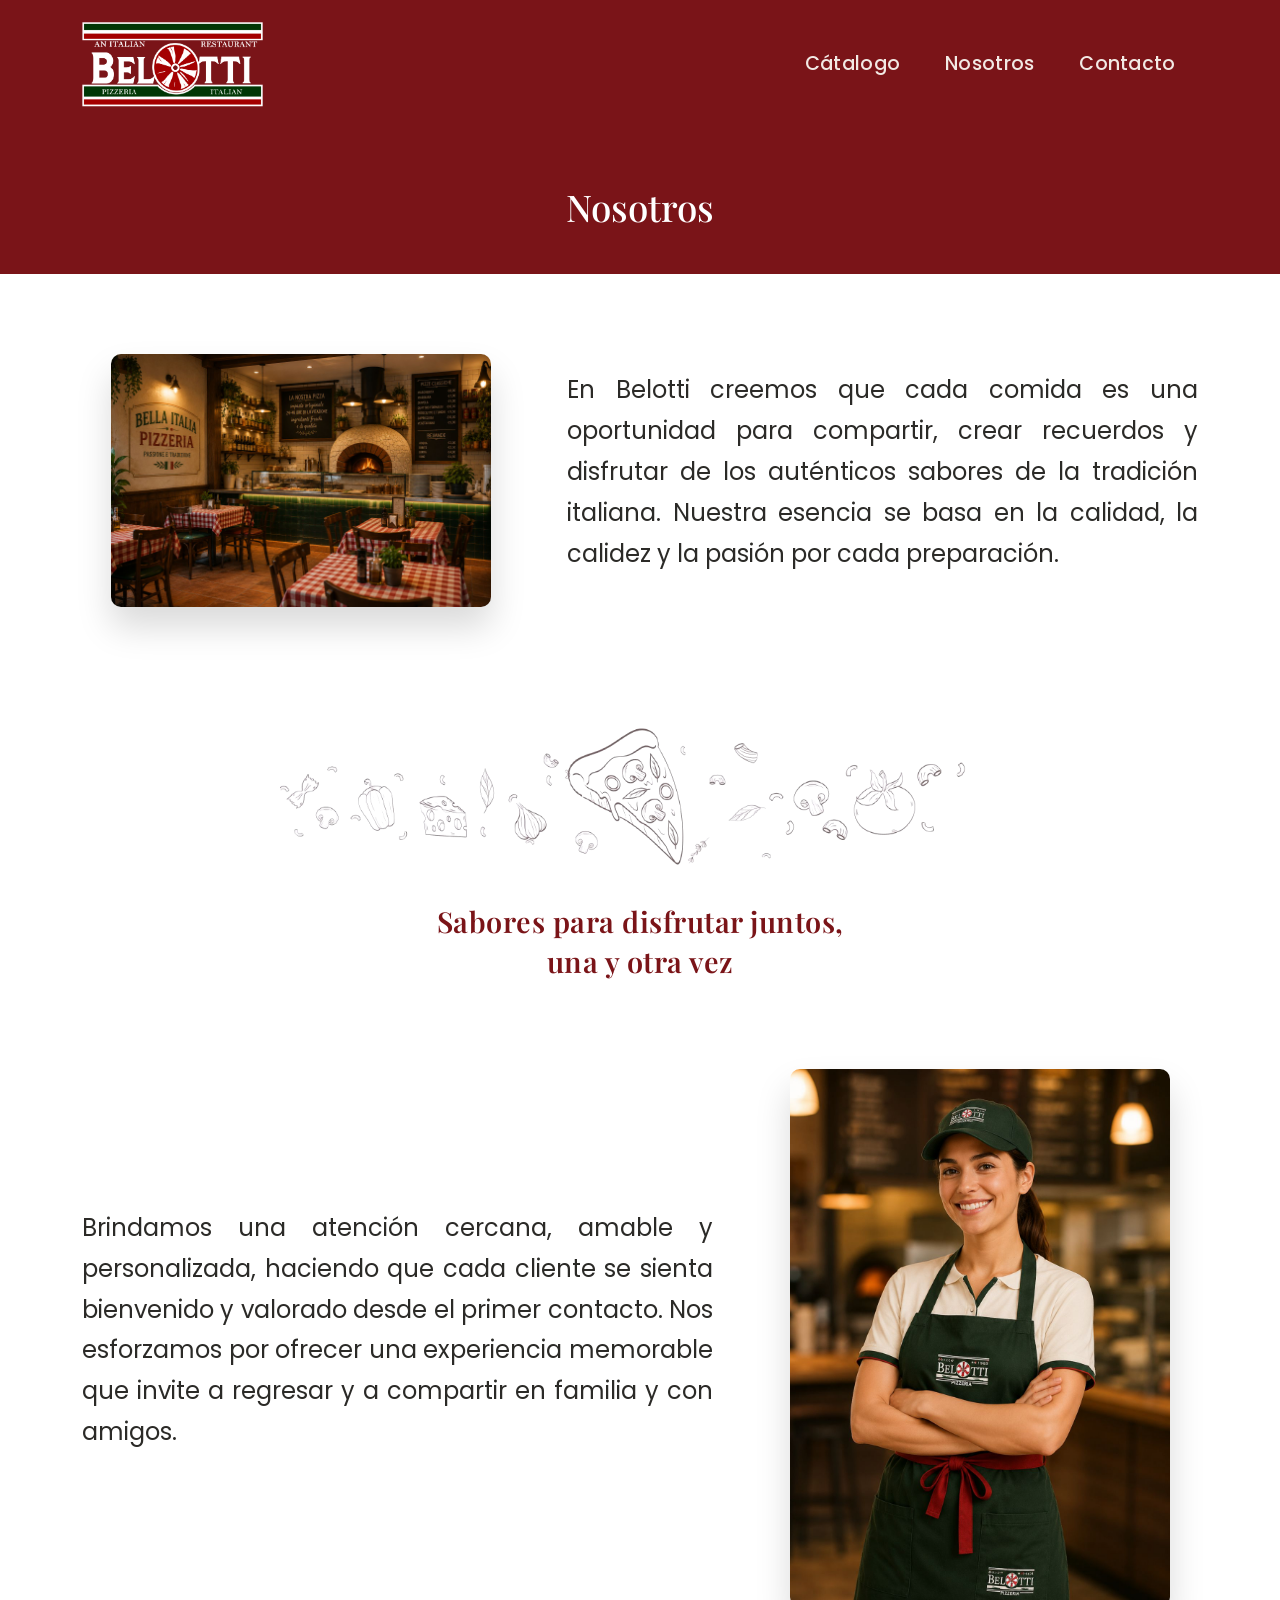
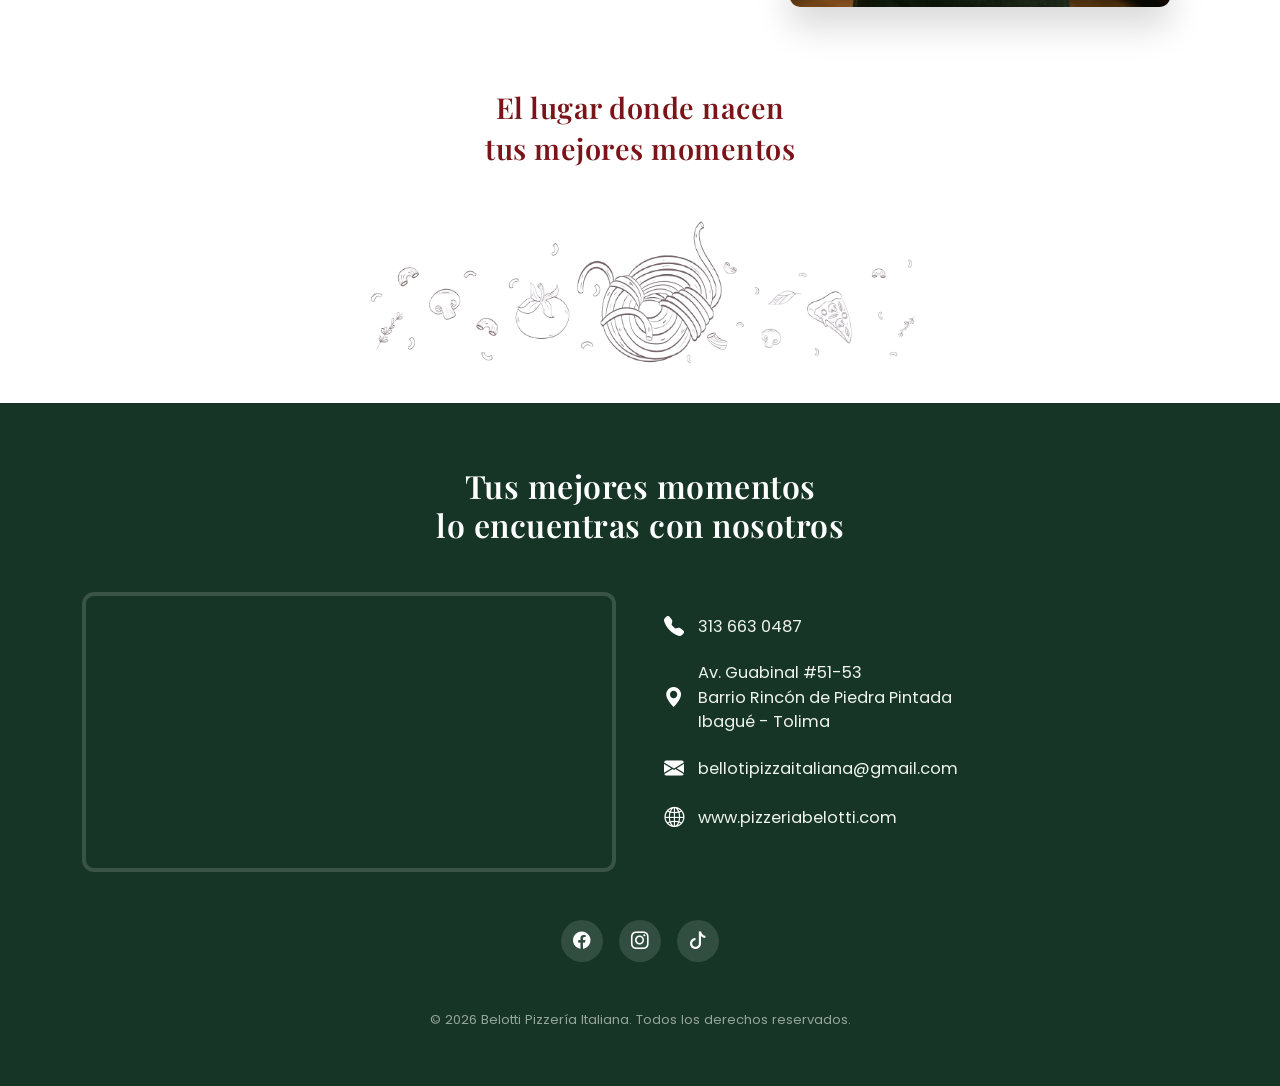
<file: html/nosotros.html>
<!DOCTYPE html>
<html lang="es">
<head>
<meta charset="UTF-8">
<meta name="viewport" content="width=device-width, initial-scale=1.0">
<title>Nosotros | Belotti</title>

<!-- Bootstrap 5 -->
<link href="https://cdn.jsdelivr.net/npm/bootstrap@5.3.3/dist/css/bootstrap.min.css" rel="stylesheet">
<!-- Bootstrap Icons -->
<link rel="stylesheet" href="https://cdn.jsdelivr.net/npm/bootstrap-icons@1.11.3/font/bootstrap-icons.css">
<!-- Google Fonts -->
<link rel="preconnect" href="https://fonts.googleapis.com">
<link rel="preconnect" href="https://fonts.gstatic.com" crossorigin>
<link href="https://fonts.googleapis.com/css2?family=Playfair+Display:ital,wght@0,500;0,600;0,700;1,500&family=Poppins:ital,wght@0,100;0,200;0,300;0,400;0,500;0,600;0,700;0,800;0,900;1,100;1,200;1,300;1,400;1,500;1,600;1,700;1,800;1,900&display=swap" rel="stylesheet">

<link rel="stylesheet" href="../css/styles.css">
</head>
<body>

<!-- ===================== NAVBAR ===================== -->
<nav class="navbar navbar-expand-lg navbar-belotti sticky-top">
  <div class="container">
<a class="navbar-brand" href="index.html">
  <img src="../imagenes/logo.png" alt="Belotti Pizzería Italiana" class="logo-img">
</a>
    <button class="navbar-toggler border-0 text-white" type="button" data-bs-toggle="collapse" data-bs-target="#navMenu" aria-controls="navMenu" aria-expanded="false" aria-label="Abrir menú">
      <i class="bi bi-list text-white fs-1"></i>
    </button>
    <div class="collapse navbar-collapse" id="navMenu">
      <ul class="navbar-nav ms-auto mb-2 mb-lg-0">
        <li class="nav-item"><a class="nav-link" href="../html/catalogo.html">Cátalogo</a></li>
        <li class="nav-item"><a class="nav-link" href="../html/nosotros.html">Nosotros</a></li>
        <li class="nav-item"><a class="nav-link" href="../html/Contactanos.html">Contacto</a></li>
      </ul>
    </div>
  </div>
</nav>

<!-- ===================== ENCABEZADO DE PÁGINA ===================== -->
<div class="page-header">
  <div class="container">
    <h1>Nosotros</h1>
  </div>
</div>

<!-- ===================== NOSOTROS - bloque 1 ===================== -->
<section class="section">
  <div class="container">
    <div class="row align-items-center g-5">
      <div class="col-lg-5">
        <img class="about-photo" src="../imagenes/restaurante.jpg" alt="Interior Pizzería Belotti" style="min-height: 220px; max-width: 380px; margin: 0 auto; display:block;">
      </div>
      <div class="col-lg-7">
        <p class="about-text">
          En Belotti creemos que cada comida es una oportunidad para compartir, crear recuerdos y disfrutar de los auténticos sabores de la tradición italiana. Nuestra esencia se basa en la calidad, la calidez y la pasión por cada preparación.
        </p>
      </div>
    </div>
  </div>
</section>

<!-- ===================== DOODLE DIVIDER 1 ===================== -->
<div class="doodle-strip">
   <img src="../imagenes/separador2.png" alt="separador">
</div>

<h2 class="section-title tagline">Sabores para disfrutar juntos,<br>una y otra vez</h2>

<!-- ===================== NOSOTROS - bloque 2 ===================== -->
<section class="section">
  <div class="container">
    <div class="row align-items-center g-5">
      <div class="col-lg-7 order-2 order-lg-1">
        <p class="about-text">
          Brindamos una atención cercana, amable y personalizada, haciendo que cada cliente se sienta bienvenido y valorado desde el primer contacto. Nos esforzamos por ofrecer una experiencia memorable que invite a regresar y a compartir en familia y con amigos.
        </p>
      </div>
      <div class="col-lg-5 order-1 order-lg-2">
        <img class="about-photo" src="../imagenes/muchacha.jpg" alt="Equipo Belotti" style="min-height: 220px; max-width: 380px; margin: 0 auto; display:block;">
      </div>
    </div>
  </div>
</section>

<h2 class="section-title tagline mb-4">El lugar donde nacen<br>tus mejores momentos</h2>

<!-- Division 2 -->
<div class="doodle-strip">
   <img src="../imagenes/separador1.png" alt="separador1">
</div>

<!-- ===================== FOOTER / CONTACTO ===================== -->
<footer id="contacto" class="belotti-footer">
  <div class="container">
    <h2 class="section-title footer-title">Tus mejores momentos<br>lo encuentras con nosotros</h2>

    <div class="row g-5 align-items-center">
      <div class="col-lg-6">
        <div class="map-frame">
          <iframe
            src="https://maps.google.com/maps?q=Av.%20Guabinal%20%2351-53%2C%20Ibagu%C3%A9%2C%20Tolima&t=&z=15&ie=UTF8&iwloc=&output=embed"
            loading="lazy" referrerpolicy="no-referrer-when-downgrade" title="Ubicación Belotti"></iframe>
        </div>
      </div>
      <div class="col-lg-6">
        <ul class="contact-list">
          <li>
            <i class="bi bi-telephone-fill"></i>
            <a href="tel:+573136630487">313 663 0487</a>
          </li>
          <li>
            <i class="bi bi-geo-alt-fill"></i>
            <span>Av. Guabinal #51-53<br>Barrio Rincón de Piedra Pintada<br>Ibagué - Tolima</span>
          </li>
          <li>
            <i class="bi bi-envelope-fill"></i>
            <a href="mailto:bellotipizzaitaliana@gmail.com">bellotipizzaitaliana@gmail.com</a>
          </li>
          <li>
            <i class="bi bi-globe2"></i>
            <a href="https://www.pizzeriabelotti.com" target="_blank" rel="noopener">www.pizzeriabelotti.com</a>
          </li>
        </ul>
      </div>
    </div>

    <div class="social-row">
      <a href="#" aria-label="Facebook"><i class="bi bi-facebook"></i></a>
      <a href="#" aria-label="Instagram"><i class="bi bi-instagram"></i></a>
      <a href="#" aria-label="TikTok"><i class="bi bi-tiktok"></i></a>
    </div>

    <p class="copyright">&copy; <span id="year"></span> Belotti Pizzería Italiana. Todos los derechos reservados.</p>
  </div>
</footer>

<!-- Bootstrap JS -->
<script src="https://cdn.jsdelivr.net/npm/bootstrap@5.3.3/dist/js/bootstrap.bundle.min.js"></script>
<script>
  document.getElementById('year').textContent = new Date().getFullYear();
</script>
</body>
</html>
</file>
<file: css/styles.css>
:root{
    --belotti-red: #7A1418;
    --belotti-red-dark: #5A0E11;
    --belotti-green: #163526;
    --belotti-green-dark: #0E241A;
    --belotti-cream: #FFFFFF;
    --belotti-text: #2B2A27;
    --belotti-muted: #6b6862;
  }

  * { box-sizing: border-box; }

  html { scroll-behavior: smooth; }

  body{
    font-family: 'Poppins', sans-serif;
    color: var(--belotti-text);
    background: var(--belotti-cream);
    overflow-x: hidden;
  }

  h1, h2, h3, .display-font{
    font-family: 'Playfair Display', serif;
  }

  .section-title{
    font-family:'Playfair Display', serif;
    font-weight: 600;
    letter-spacing: .5px;
  }

  .text-belotti-red{ color: var(--belotti-red); }
  .bg-belotti-red{ background-color: var(--belotti-red); }
  .bg-belotti-green{ background-color: var(--belotti-green); }

  /* ===== NAVBAR ===== */
  .navbar-belotti{
    background-color: var(--belotti-red);
    padding-top: .9rem;
    padding-bottom: .9rem;
  }
.navbar-belotti .nav-link{
  color: #f2e9e4;
  font-weight: 500;
  font-size: 1.2rem;
  letter-spacing: .3px;
  margin: 0 .9rem;
  transition: color .2s ease;
  }

  .navbar-belotti .nav-link:hover{ color: #ffffff; }

  /* ===== HERO ===== */
  .hero{
    background-color: var(--belotti-red);
    position: relative;
    padding-bottom: 140px;
  }
  .hero .hero-heading{
    color: #fff;
  }
  .hero .hero-heading .eyebrow{
    font-size: 1.9rem;
    font-weight: 500;
    letter-spacing: 3px;
    display:block;
  }
  .hero .hero-heading .big-word{
    font-size: 5.5rem;
    font-weight: 700;
    line-height: 1;
    display:block;
    letter-spacing: 1px;
  }
  .hero .hero-heading .sub{
    font-size: 1.5rem;
    letter-spacing: 4px;
    font-weight: 500;
    display:block;
    margin-top:.25rem;
  }
  @media (max-width: 767.98px){
    .hero .hero-heading .big-word{ font-size: 3.2rem; }
    .hero .hero-heading .eyebrow{ font-size: 1.3rem; }
    .hero .hero-heading .sub{ font-size: 1.1rem; }
  }

  .hero-pizza-wrap{
    position: relative;
    z-index: 3;
    margin-bottom: -120px;
  }
  .hero-pizza-wrap img{
    width: 100%;
    max-width: 480px;
    aspect-ratio: 1/1;
    object-fit: contain;
  }

  /* ===== MENU STRIP ===== */
  .menu-strip{
    padding-top: 70px;
  }
  @media (max-width: 767.98px){
    .menu-strip{ padding-top: 50px; }
  }
  .dish-item{
    text-align:center;
  }
  .dish-item img{
    width: 100%;
    max-width: 200px;
    aspect-ratio: 1/1;
    object-fit: contain;
    margin-bottom: .75rem;
    transition: transform .3s ease, filter .3s ease;
    cursor: pointer;
  }
  .dish-item img:hover{
    transform: scale(1.12) translateY(-6px);
    filter: drop-shadow(0 12px 18px rgba(0,0,0,.25));
  }
  .dish-item span{
  display:block;
  font-weight: 600;
  font-size: 1.1rem;
  color: var(--belotti-text);
  }

  /* ===== ABOUT / IMAGE-TEXT BLOCKS ===== */
  .about-photo{
    border-radius: 10px;
    width: 100%;
    height: 100%;
    object-fit: cover;
    box-shadow: 0 20px 35px rgba(0,0,0,.15);
  }
.about-text{
  font-size: 1.5rem;
  line-height: 1.7;
  color: var(--belotti-text);
  text-align: justify;
}
  
  @media (max-width: 767.98px){
    .about-text{ font-size: 1.1rem; }
  }

  .tagline{
    color: var(--belotti-red);
    text-align:center;
    font-size: 1.8rem;
    line-height: 1.4;
  }
  .tagline.on-dark{ color: #fff; }
  @media (max-width: 767.98px){
    .tagline{ font-size: 1.35rem; }
  }

  /* ===== DOODLE DIVIDER (imagen) ===== */
  .doodle-strip{
    display:flex;
    align-items:center;
    justify-content:center;
    padding: 1rem 1rem;
  }
  .doodle-strip img{
    width: 100%;
    max-width: 720px;
    height: auto;
    display: block;
    opacity: .85;
  }

  /* ===== CATALOGO CARDS ===== */
  .dish-card{
    border: none;
    border-radius: 14px;
    overflow: hidden;
    box-shadow: 0 10px 30px rgba(122,20,24,.08);
    transition: transform .25s ease, box-shadow .25s ease;
    height: 100%;
  }
  .dish-card:hover{
    transform: translateY(-6px);
    box-shadow: 0 18px 35px rgba(122,20,24,.16);
  }
  .dish-card img{
    height: 210px;
    object-fit: cover;
  }
  .dish-card .card-body{
    padding: 1.25rem 1.25rem 1.5rem;
  }
  .dish-card .card-title{
    font-family:'Playfair Display', serif;
    color: var(--belotti-red);
    font-weight: 600;
  }

  /* ===== FOOTER ===== */
  footer.belotti-footer{
    background-color: var(--belotti-green);
    color: #eef3ee;
    padding: 4rem 0 2.5rem;
  }
  footer .footer-title{
    color:#fff;
    text-align:center;
    margin-bottom: 3rem;
  }
  footer .map-frame{
    border-radius: 12px;
    overflow: hidden;
    border: 4px solid rgba(255,255,255,.15);
    height: 280px;
  }
  footer .map-frame iframe{
    width: 100%; height:100%; border:0; filter: grayscale(.15);
  }
  footer .contact-list{
    list-style:none;
    padding:0;
    margin: 0;
  }
  footer .contact-list li{
    display:flex;
    gap: .9rem;
    align-items:center;
    margin-bottom: 1.2rem;
    font-size: 1.02rem;
  }
  footer .contact-list li.align-top{
    align-items: flex-start;
  }
  footer .contact-list li i{
    font-size: 1.25rem;
    color: #fff;
  }
  footer .contact-list li.align-top i{
    margin-top: 3px;
  }
  footer .contact-list a{
    color: #eef3ee;
    text-decoration: none;
  }
  footer .contact-list a:hover{ color: #fff; text-decoration: underline; }

  .social-row{
    display:flex;
    justify-content:center;
    gap: 1rem;
    margin-top: 3rem;
  }
  .social-row a{
    width: 42px; height: 42px;
    border-radius:50%;
    background: rgba(255,255,255,.12);
    display:flex;align-items:center;justify-content:center;
    color:#fff;
    font-size: 1.1rem;
    transition: background .2s ease, transform .2s ease;
  }
  .social-row a:hover{ background:#fff; color: var(--belotti-green); transform: translateY(-3px); }

  .copyright{
    text-align:center;
    font-size: .82rem;
    color: rgba(255,255,255,.55);
    margin-top: 3rem;
  }

  /* generic section spacing */
  .section{ padding: 5rem 0; }
  @media (max-width: 767.98px){ .section{ padding: 3.2rem 0; } }

/* ===== UTILIDADES POPPINS (todos los pesos) ===== */
.poppins-thin{ font-family:"Poppins", sans-serif; font-weight:100; font-style:normal; }
.poppins-extralight{ font-family:"Poppins", sans-serif; font-weight:200; font-style:normal; }
.poppins-light{ font-family:"Poppins", sans-serif; font-weight:300; font-style:normal; }
.poppins-regular{ font-family:"Poppins", sans-serif; font-weight:400; font-style:normal; }
.poppins-medium{ font-family:"Poppins", sans-serif; font-weight:500; font-style:normal; }
.poppins-semibold{ font-family:"Poppins", sans-serif; font-weight:600; font-style:normal; }
.poppins-bold{ font-family:"Poppins", sans-serif; font-weight:700; font-style:normal; }
.poppins-extrabold{ font-family:"Poppins", sans-serif; font-weight:800; font-style:normal; }
.poppins-black{ font-family:"Poppins", sans-serif; font-weight:900; font-style:normal; }
.poppins-thin-italic{ font-family:"Poppins", sans-serif; font-weight:100; font-style:italic; }
.poppins-extralight-italic{ font-family:"Poppins", sans-serif; font-weight:200; font-style:italic; }
.poppins-light-italic{ font-family:"Poppins", sans-serif; font-weight:300; font-style:italic; }
.poppins-regular-italic{ font-family:"Poppins", sans-serif; font-weight:400; font-style:italic; }
.poppins-medium-italic{ font-family:"Poppins", sans-serif; font-weight:500; font-style:italic; }
.poppins-semibold-italic{ font-family:"Poppins", sans-serif; font-weight:600; font-style:italic; }
.poppins-bold-italic{ font-family:"Poppins", sans-serif; font-weight:700; font-style:italic; }
.poppins-extrabold-italic{ font-family:"Poppins", sans-serif; font-weight:800; font-style:italic; }
.poppins-black-italic{ font-family:"Poppins", sans-serif; font-weight:900; font-style:italic; }

/* ===== PAGE HEADER (páginas internas) ===== */
.page-header{
  background-color: var(--belotti-red);
  padding: 3.5rem 0 2.8rem;
  text-align: center;
}
.page-header h1{
  color: #fff;
  font-size: 2.3rem;
  margin: 0;
}
@media (max-width: 767.98px){
  .page-header{ padding: 2.6rem 0 2rem; }
  .page-header h1{ font-size: 1.7rem; }
}

/* Estado activo del link en el navbar */
.navbar-belotti .nav-link.active{
  color: #fff;
  font-weight: 700;
  border-bottom: 2px solid #fff;
}

/* ===== LOGO REAL (imagen) ===== */
.logo-img{
  height: 90px;
  width: auto;
  object-fit: contain;
}
@media (max-width: 767.98px){
  .logo-img{ height: 40px; }
}
</file>
